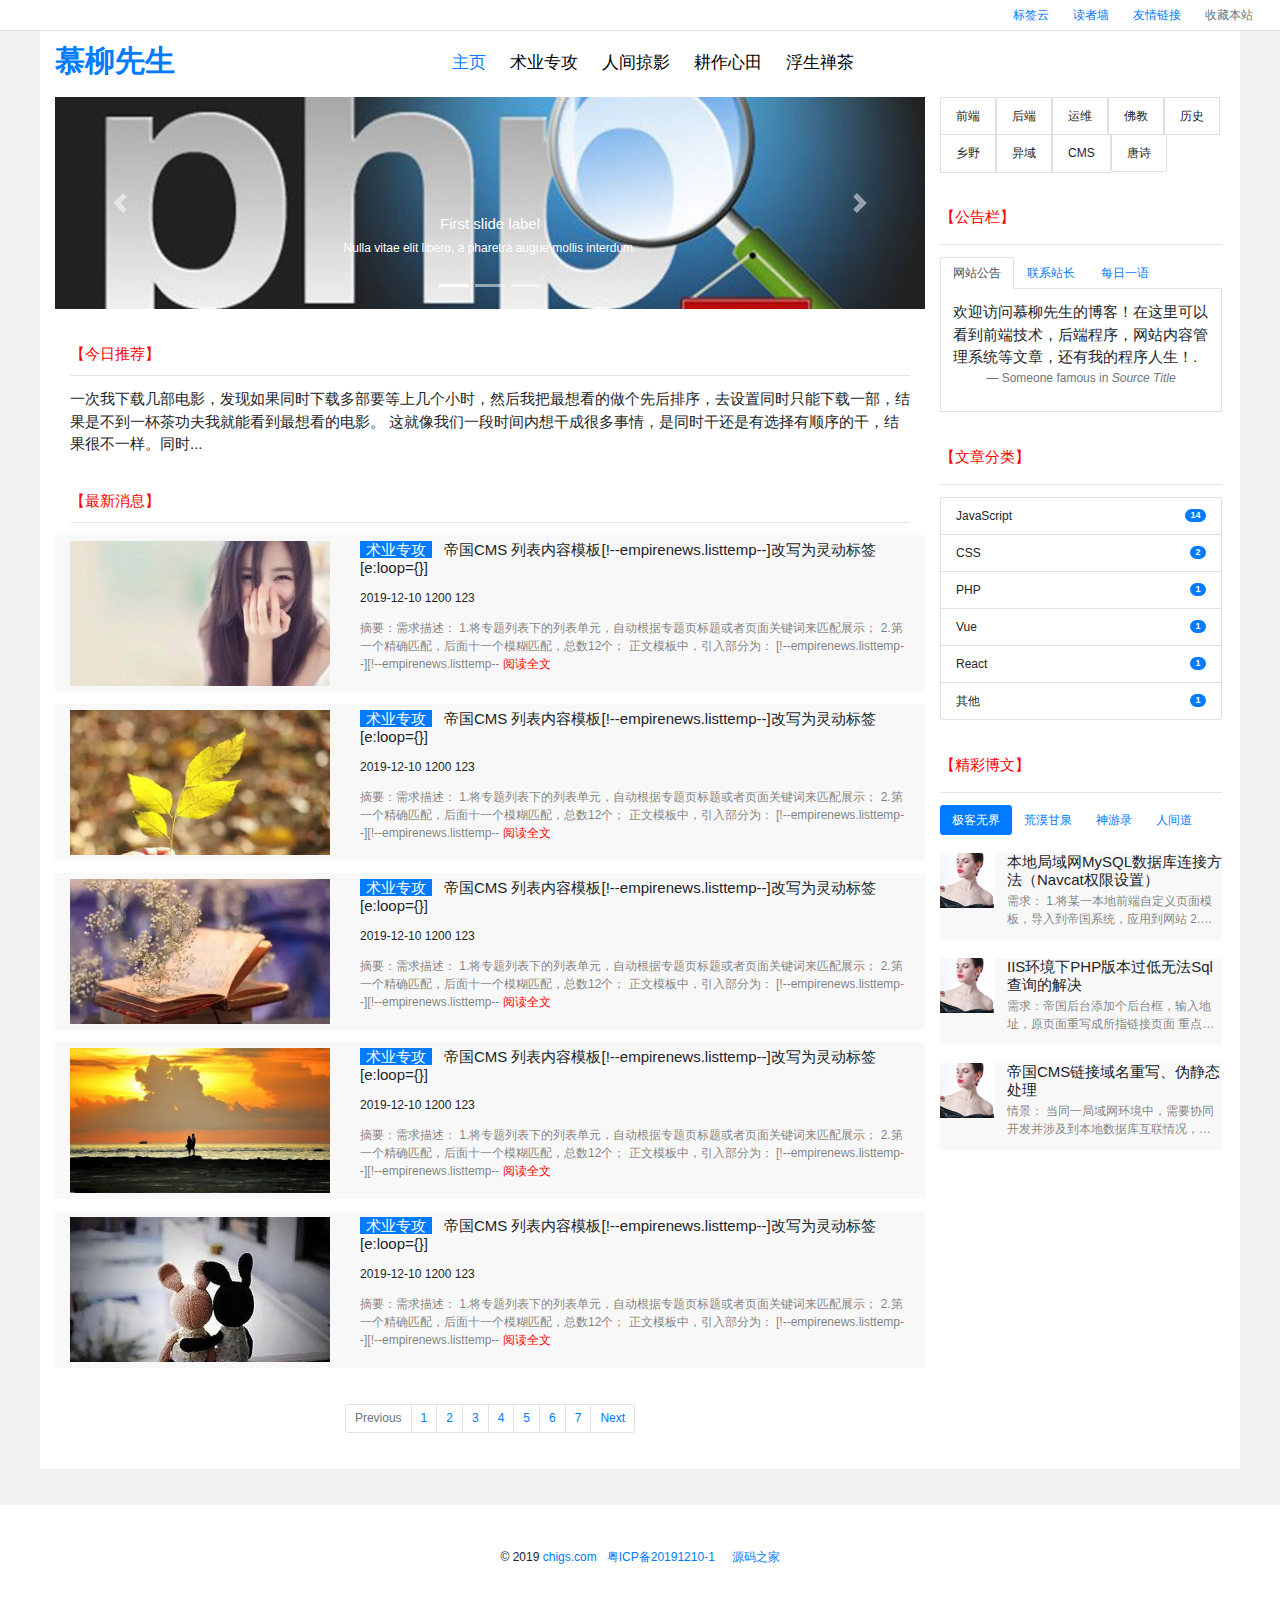
<file: index.html>
<!DOCTYPE html>
<html lang="en">
<head>
    <meta charset="UTF-8">
    <title>博客首页</title>
    <link rel="stylesheet" href="css/bootstrap.css">
    <!--<link rel="stylesheet" href="css/bootstrap-reboot.css">-->
    <link rel="stylesheet" href="css/common.css">
    <link rel="stylesheet" href="css/colors.css">

    <script type="text/javascript" src="js/jquery-slim.min.js"></script>
    <script type="text/javascript" src="js/bootstrap.js"></script>
    <script type="text/javascript" src="js/tab.js"></script>
</head>
<body>
<div class="wrap">
    <ul class="nav col-md-12 justify-content-end border-bottom b-white">
        <li class="nav-item">
            <a class="nav-link active" href="#">标签云</a>
        </li>
        <li class="nav-item">
            <a class="nav-link" href="#">读者墙</a>
        </li>
        <li class="nav-item">
            <a class="nav-link" href="#">友情链接</a>
        </li>
        <li class="nav-item">
            <a class="nav-link disabled" href="#" tabindex="-1" aria-disabled="true">收藏本站</a>
        </li>
    </ul>
    <header class="row max-w">

        <h1 class="blog-logo col-md-4">
            <a href="index.html" title="慕柳先生">慕柳先生</a>
        </h1>

        <ul class="nav blog-menu col-md-8">
            <li class="nav-item">
                <a class="nav-link nav-link-active" href="index.html">主页</a>
            </li>
            <li class="nav-item">
                <a class="nav-link" href="list_article.html">术业专攻</a>
            </li>
            <li class="nav-item">
                <a class="nav-link" href="list_photo.html">人间掠影</a>
            </li>
            <li class="nav-item">
                <a class="nav-link" href="detail.html">耕作心田</a>
            </li>
            <li class="nav-item">
                <a class="nav-link" href="list_idea.html">浮生禅茶</a>
            </li>
        </ul>
    </header>
    <div class="main max-w row">
        <!--<aside class="col-md-3">-->
            <!--<ul class="blog-facelist">-->
                <!--<li><img src="images/face/1.gif" alt=""></li>-->
                <!--<li><img src="images/face/2.gif" alt=""></li>-->
                <!--<li><img src="images/face/3.gif" alt=""></li>-->
                <!--<li><img src="images/face/4.gif" alt=""></li>-->
                <!--<li><img src="images/face/5.gif" alt=""></li>-->
                <!--<li><img src="images/face/6.gif" alt=""></li>-->
                <!--<li><img src="images/face/7.gif" alt=""></li>-->
                <!--<li><img src="images/face/8.gif" alt=""></li>-->
            <!--</ul>-->
        <!--</aside>-->
        <!--中央-->
        <section class="col-md-9">
            <div id="carouselExampleCaptions" class="carousel slide" data-ride="carousel">
                <ol class="carousel-indicators">
                    <li data-target="#carouselExampleCaptions" data-slide-to="0" class="active"></li>
                    <li data-target="#carouselExampleCaptions" data-slide-to="1"></li>
                    <li data-target="#carouselExampleCaptions" data-slide-to="2"></li>
                </ol>
                <div class="carousel-inner">
                    <div class="carousel-item active">
                        <img src="images/banner/banner_03.jpg" class="d-block w-100" alt="...">
                        <div class="carousel-caption d-none d-md-block">
                            <h5>First slide label</h5>
                            <p>Nulla vitae elit libero, a pharetra augue mollis interdum.</p>
                        </div>
                    </div>

                    <div class="carousel-item">
                        <img src="images/banner/banner_01.jpg" class="d-block w-100" alt="...">
                        <div class="carousel-caption d-none d-md-block">
                            <h5>Second slide label</h5>
                            <p>Lorem ipsum dolor sit amet, consectetur adipiscing elit.</p>
                        </div>
                    </div>
                    <div class="carousel-item">
                        <img src="images/banner/banner_02.jpg" class="d-block w-100" alt="...">
                        <div class="carousel-caption d-none d-md-block">
                            <h5>Third slide label</h5>
                            <p>Praesent commodo cursus magna, vel scelerisque nisl consectetur.</p>
                        </div>
                    </div>
                </div>
                <a class="carousel-control-prev" href="#carouselExampleCaptions" role="button" data-slide="prev">
                    <span class="carousel-control-prev-icon" aria-hidden="true"></span>
                    <span class="sr-only">Previous</span>
                </a>
                <a class="carousel-control-next" href="#carouselExampleCaptions" role="button" data-slide="next">
                    <span class="carousel-control-next-icon" aria-hidden="true"></span>
                    <span class="sr-only">Next</span>
                </a>
            </div>

            <!--今日推荐-->
            <div class="col-md-12 blog-hotnews mt-5">
                <h5 class="blog-hotnews-title c-red">【今日推荐】</h5>
                <hr class="blog-block-border"/>
                <p class="lead blog-hotnews-brief">
                    一次我下载几部电影，发现如果同时下载多部要等上几个小时，然后我把最想看的做个先后排序，去设置同时只能下载一部，结果是不到一杯茶功夫我就能看到最想看的电影。 这就像我们一段时间内想干成很多事情，是同时干还是有选择有顺序的干，结果很不一样。同时...
                </p>
            </div>
            <!--最新文章列表-->
            <div class="col-md-12 blog-latestnews mt-5">
                <h5 class="blog-hotnews-title c-red">【最新消息】</h5>
                <hr class="blog-block-border"/>
                <ul class="">
                    <li class="row mt-3 mb-3 b-rgba-grey5 py-2">
                        <div class="col-md-4 blog-latestnews-face">
                            <img class="" src="images/arclist/1d5d39f86b79a5065a936a2291a9448f.jpg" alt="">
                        </div>
                        <div class="col-md-8">
                            <h5 class="blog-latestnews-title"><span class="blog-sort btn-primary c-white mr-3 px-2">术业专攻</span>帝国CMS 列表内容模板[!--empirenews.listtemp--]改写为灵动标签[e:loop={}]</h5>
                            <p class="blog-latestnews-data mt-3">
                                <span class="blog-latestnews-time">2019-12-10</span>
                                <span class="blog-latestnews-visit">1200</span>
                                <span class="blog-latestnews-comment">123</span>
                            </p>
                            <p class="blog-latestnews-brief c-rgba-black5 mt-3">
                                <span>摘要：需求描述： 1.将专题列表下的列表单元，自动根据专题页标题或者页面关键词来匹配展示； 2.第一个精确匹配，后面十一个模糊匹配，总数12个； 正文模板中，引入部分为： [!--empirenews.listtemp--]<!--list.var2-->[!--empirenews.listtemp-- <span class="c-red">阅读全文</span></span>
                            </p>
                        </div>
                    </li>

                    <li class="row mt-3 mb-3 b-rgba-grey5 py-2">
                        <div class="col-md-4 blog-latestnews-face">
                            <img class="" src="images/arclist/1e6a75b57cac56a724bfac723c8fe0e1.jpg" alt="">
                        </div>
                        <div class="col-md-8">
                            <h5 class="blog-latestnews-title"><span class="blog-sort btn-primary c-white mr-3 px-2">术业专攻</span>帝国CMS 列表内容模板[!--empirenews.listtemp--]改写为灵动标签[e:loop={}]</h5>
                            <p class="blog-latestnews-data mt-3">
                                <span class="blog-latestnews-time">2019-12-10</span>
                                <span class="blog-latestnews-visit">1200</span>
                                <span class="blog-latestnews-comment">123</span>
                            </p>
                            <p class="blog-latestnews-brief c-rgba-black5 mt-3">
                                <span>摘要：需求描述： 1.将专题列表下的列表单元，自动根据专题页标题或者页面关键词来匹配展示； 2.第一个精确匹配，后面十一个模糊匹配，总数12个； 正文模板中，引入部分为： [!--empirenews.listtemp--]<!--list.var2-->[!--empirenews.listtemp-- <span class="c-red">阅读全文</span></span>
                            </p>
                        </div>
                    </li>

                    <li class="row mt-3 mb-3 b-rgba-grey5 py-2">
                        <div class="col-md-4 blog-latestnews-face">
                            <img class="" src="images/arclist/db6fea9c2b552a74bc703078cc8f5463.jpg" alt="">
                        </div>
                        <div class="col-md-8">
                            <h5 class="blog-latestnews-title"><span class="blog-sort btn-primary c-white mr-3 px-2">术业专攻</span>帝国CMS 列表内容模板[!--empirenews.listtemp--]改写为灵动标签[e:loop={}]</h5>
                            <p class="blog-latestnews-data mt-3">
                                <span class="blog-latestnews-time">2019-12-10</span>
                                <span class="blog-latestnews-visit">1200</span>
                                <span class="blog-latestnews-comment">123</span>
                            </p>
                            <p class="blog-latestnews-brief c-rgba-black5 mt-3">
                                <span>摘要：需求描述： 1.将专题列表下的列表单元，自动根据专题页标题或者页面关键词来匹配展示； 2.第一个精确匹配，后面十一个模糊匹配，总数12个； 正文模板中，引入部分为： [!--empirenews.listtemp--]<!--list.var2-->[!--empirenews.listtemp-- <span class="c-red">阅读全文</span></span>
                            </p>
                        </div>
                    </li>

                    <li class="row mt-3 mb-3 b-rgba-grey5 py-2">
                        <div class="col-md-4 blog-latestnews-face">
                            <img class="" src="images/arclist/f69f3c3cd2719641eb373425bf9e741f.jpg" alt="">
                        </div>
                        <div class="col-md-8">
                            <h5 class="blog-latestnews-title"><span class="blog-sort btn-primary c-white mr-3 px-2">术业专攻</span>帝国CMS 列表内容模板[!--empirenews.listtemp--]改写为灵动标签[e:loop={}]</h5>
                            <p class="blog-latestnews-data mt-3">
                                <span class="blog-latestnews-time">2019-12-10</span>
                                <span class="blog-latestnews-visit">1200</span>
                                <span class="blog-latestnews-comment">123</span>
                            </p>
                            <p class="blog-latestnews-brief c-rgba-black5 mt-3">
                                <span>摘要：需求描述： 1.将专题列表下的列表单元，自动根据专题页标题或者页面关键词来匹配展示； 2.第一个精确匹配，后面十一个模糊匹配，总数12个； 正文模板中，引入部分为： [!--empirenews.listtemp--]<!--list.var2-->[!--empirenews.listtemp-- <span class="c-red">阅读全文</span></span>
                            </p>
                        </div>
                    </li>


                    <li class="row mt-3 mb-3 b-rgba-grey5 py-2">
                        <div class="col-md-4 blog-latestnews-face">
                            <img src="images/arclist/a083ac5565291ffd2f9a6710f7fb2b8c.jpg" alt="">
                        </div>
                        <div class="col-md-8 ">
                            <h5 class="blog-latestnews-title"><span class="blog-sort btn-primary c-white mr-3 px-2">术业专攻</span>帝国CMS 列表内容模板[!--empirenews.listtemp--]改写为灵动标签[e:loop={}]</h5>
                            <p class="blog-latestnews-data mt-3">
                                <span class="blog-latestnews-time">2019-12-10</span>
                                <span class="blog-latestnews-visit">1200</span>
                                <span class="blog-latestnews-comment">123</span>
                            </p>
                            <p class="blog-latestnews-brief c-rgba-black5 mt-3">
                                <span>摘要：需求描述： 1.将专题列表下的列表单元，自动根据专题页标题或者页面关键词来匹配展示； 2.第一个精确匹配，后面十一个模糊匹配，总数12个； 正文模板中，引入部分为： [!--empirenews.listtemp--]<!--list.var2-->[!--empirenews.listtemp-- <span class="c-red">阅读全文</span></span>
                            </p>
                        </div>
                    </li>
                </ul>
                <nav aria-label="Page navigation example">
                    <ul class="pagination justify-content-center my-5">
                        <li class="page-item disabled">
                            <a class="page-link" href="#" tabindex="-1" aria-disabled="true">Previous</a>
                        </li>
                        <li class="page-item"><a class="page-link" href="#">1</a></li>
                        <li class="page-item"><a class="page-link" href="#">2</a></li>
                        <li class="page-item"><a class="page-link" href="#">3</a></li>
                        <li class="page-item"><a class="page-link" href="#">4</a></li>
                        <li class="page-item"><a class="page-link" href="#">5</a></li>
                        <li class="page-item"><a class="page-link" href="#">6</a></li>
                        <li class="page-item"><a class="page-link" href="#">7</a></li>
                        <li class="page-item">
                            <a class="page-link" href="#">Next</a>
                        </li>
                    </ul>
                </nav>
            </div>
        </section>

        <!--右侧栏-->
        <aside class="col-md-3">
            <div class="row">
                <ul class="d-flex align-content-start flex-wrap">
                    <li class="list-group-item">前端</li>
                    <li class="list-group-item">后端</li>
                    <li class="list-group-item">运维</li>
                    <li class="list-group-item">佛教</li>
                    <li class="list-group-item">历史</li>
                    <li class="list-group-item">乡野</li>
                    <li class="list-group-item">异域</li>
                    <li class="list-group-item">CMS</li>
                    <li class="list-group-item">唐诗</li>
                </ul>
            </div>

            <!--公告模块-->
            <div class="row mt-5 mr-1">
            <h5 class="blog-block-title c-red">【公告栏】</h5>
                <hr class="blog-block-border"/>
                <nav>
                    <div class="nav nav-tabs" id="nav-tab" role="tablist">
                        <a class="nav-item nav-link active" id="nav-home-tab" data-toggle="tab" href="#nav-home" role="tab" aria-controls="nav-home" aria-selected="true">网站公告</a>
                        <a class="nav-item nav-link" id="nav-profile-tab" data-toggle="tab" href="#nav-profile" role="tab" aria-controls="nav-profile" aria-selected="false">联系站长</a>
                        <a class="nav-item nav-link" id="nav-contact-tab" data-toggle="tab" href="#nav-contact" role="tab" aria-controls="nav-contact" aria-selected="false">每日一语</a>
                    </div>
                </nav>
                <div class="tab-content border border-top-0" id="nav-tabContent">
                    <div class="tab-pane fade show active" id="nav-home" role="tabpanel" aria-labelledby="nav-home-tab">
                        <blockquote class="blockquote text-left p-3">
                            <p class="mb-0"> 欢迎访问慕柳先生的博客！在这里可以看到前端技术，后端程序，网站内容管理系统等文章，还有我的程序人生！.</p>
                            <footer class="blockquote-footer">Someone famous in <cite title="Source Title">Source Title</cite></footer>
                        </blockquote>
                    </div>
                    <div class="tab-pane fade" id="nav-profile" role="tabpanel" aria-labelledby="nav-profile-tab">
                        <blockquote class="blockquote text-left p-3">
                            <p class="mb-0">email:chig@foxmail.com</p>
                            <p class="mb-0">QQ:1365716509</p>
                            <footer class="blockquote-footer">Someone famous in <cite title="Source Title">Source Title</cite></footer>
                        </blockquote>
                    </div>
                    <div class="tab-pane fade" id="nav-contact" role="tabpanel" aria-labelledby="nav-contact-tab">

                        <blockquote class="blockquote text-left p-3">
                            <p class="mb-0">Do not let what you cannot do interfere with what you can do.</p>
                            <p class="mb-0">别让你不能做的事妨碍到你能做的事。</p>
                            <footer class="blockquote-footer">Someone famous in <cite title="Source Title">（John Wooden）</cite></footer>
                        </blockquote>
                    </div>
                </div>
            </div>

            <!--文章分类模块-->
            <div class="row mt-5 mr-1">
                <h5 class="blog-block-title c-red">【文章分类】</h5>
                <hr class="blog-block-border"/>
                <ul class="list-group col-md-12 pr-0">
                    <li class="list-group-item d-flex justify-content-between align-items-center">
                        JavaScript
                        <span class="badge badge-primary badge-pill">14</span>
                    </li>
                    <li class="list-group-item d-flex justify-content-between align-items-center">
                        CSS
                        <span class="badge badge-primary badge-pill">2</span>
                    </li>
                    <li class="list-group-item d-flex justify-content-between align-items-center">
                        PHP
                        <span class="badge badge-primary badge-pill">1</span>
                    </li>
                    <li class="list-group-item d-flex justify-content-between align-items-center">
                        Vue
                        <span class="badge badge-primary badge-pill">1</span>
                    </li>
                    <li class="list-group-item d-flex justify-content-between align-items-center">
                        React
                        <span class="badge badge-primary badge-pill">1</span>
                    </li>
                    <li class="list-group-item d-flex justify-content-between align-items-center">
                        其他
                        <span class="badge badge-primary badge-pill">1</span>
                    </li>
                </ul>
            </div>


            <!--精彩博文模块-->
            <div class="row mt-5 mr-1">
                <h5 class="blog-block-title c-red">【精彩博文】</h5>
                <hr class="blog-block-border"/>
                <nav>
                    <div class="nav nav-pills" id="nav-tab-article" role="tablist">
                        <a class="nav-item nav-link active" id="nav-tech-tab" data-toggle="tab" href="#nav-tech" role="tab" aria-controls="nav-tech" aria-selected="true">极客无界</a>
                        <a class="nav-item nav-link" id="nav-idea-tab" data-toggle="tab" href="#nav-idea" role="tab" aria-controls="nav-idea" aria-selected="false">荒漠甘泉</a>
                        <a class="nav-item nav-link" id="nav-read-tab" data-toggle="tab" href="#nav-read" role="tab" aria-controls="nav-read" aria-selected="false">神游录</a>
                        <a class="nav-item nav-link" id="nav-read-tab" data-toggle="tab" href="#nav-read" role="tab" aria-controls="nav-read" aria-selected="false">人间道</a>
                    </div>
                </nav>
                <div class="tab-content" id="nav-tabContent-article">
                    <div class="tab-pane fade show active" id="nav-tech" role="tabpanel" aria-labelledby="nav-tech-tab">
                        <ul class="list-unstyled">
                            <li class="media my-4 b-rgba-grey5">
                                <a href="###"  class="mr-3 media-face" ><img src="images/square/18b415f2-01c1-4b76-989e-0dd8f1f037cd.jpg" alt="..."></a>
                                <div class="media-body">
                                    <h5 class="mt-0 mb-1">本地局域网MySQL数据库连接方法（Navcat权限设置）</h5>
                                    <p class="c-rgba-black5">
                                        需求： 1.将某一本地前端自定义页面模板，导入到帝国系统，应用到网站 2.将导入的页面在站点中打开为目录式链接 www.abc.com/softlink/ 环境： 1.windows服务器 2.帝国CMS后台 要点步骤： 1.登陆远程服务器，在服务器根目录建立空文件夹 softlink 2.将本地样
                                    </p>
                                </div>
                            </li>
                            <li class="media my-4 b-rgba-grey5">
                                <a href="###"  class="mr-3 media-face" ><img src="images/square/18b415f2-01c1-4b76-989e-0dd8f1f037cd.jpg" alt="..."></a>
                                <div class="media-body">
                                    <h5 class="mt-0 mb-1">IIS环境下PHP版本过低无法Sql查询的解决</h5>
                                    <p class="c-rgba-black5">
                                        需求：帝国后台添加个后台框，输入地址，原页面重写成所指链接页面 重点：当输入框输入地址，提交到后台后，打开原链接，该页面会读取php文件GetUrlPage.php 根据排错，发现 $sql 无法输出相应的值，换做低版本写法： 经测试OK！！！ 结论：PHP版本低于程序语句标准，Sql语句不起作用!
                                    </p>
                                </div>
                            </li>
                            <li class="media my-4 b-rgba-grey5">
                                <a href="###"  class="mr-3 media-face" ><img src="images/square/18b415f2-01c1-4b76-989e-0dd8f1f037cd.jpg" alt="..."></a>
                                <div class="media-body">
                                    <h5 class="mt-0 mb-1">帝国CMS链接域名重写、伪静态处理</h5>
                                    <p class="c-rgba-black5">
                                        情景： 当同一局域网环境中，需要协同开发并涉及到本地数据库互联情况，有关权限需要开放！ 设置流程： 1.受访端连接 打开Navcat>>>>点击本地数据库>>>>点击用户>>>>新建用户 设置用户名、主机及密码，（注意，主机填%表示不限主机，局域网环境输入用户名及密码均可登陆，如需设置特定局域网ip
                                    </p>
                                </div>
                            </li>
                        </ul>
                    </div>
                    <div class="tab-pane fade" id="nav-idea" role="tabpanel" aria-labelledby="nav-idea-tab">
                        <ul class="list-unstyled">
                            <li class="media my-4 b-rgba-grey5">
                                <a href="###"  class="mr-3 media-face" ><img src="images/square/18b415f2-01c1-4b76-989e-0dd8f1f037cd.jpg" alt="..."></a>
                                <div class="media-body">
                                    <h5 class="mt-0 mb-1">本地局域网MySQL数据库连接方法（Navcat权限设置）</h5>
                                    <p class="c-rgba-black5">
                                        需求： 1.将某一本地前端自定义页面模板，导入到帝国系统，应用到网站 2.将导入的页面在站点中打开为目录式链接 www.abc.com/softlink/ 环境： 1.windows服务器 2.帝国CMS后台 要点步骤： 1.登陆远程服务器，在服务器根目录建立空文件夹 softlink 2.将本地样
                                    </p>
                                </div>
                            </li>
                            <li class="media my-4 b-rgba-grey5">
                                <a href="###"  class="mr-3 media-face" ><img src="images/square/18b415f2-01c1-4b76-989e-0dd8f1f037cd.jpg" alt="..."></a>
                                <div class="media-body">
                                    <h5 class="mt-0 mb-1">IIS环境下PHP版本过低无法Sql查询的解决</h5>
                                    <p class="c-rgba-black5">
                                        需求：帝国后台添加个后台框，输入地址，原页面重写成所指链接页面 重点：当输入框输入地址，提交到后台后，打开原链接，该页面会读取php文件GetUrlPage.php 根据排错，发现 $sql 无法输出相应的值，换做低版本写法： 经测试OK！！！ 结论：PHP版本低于程序语句标准，Sql语句不起作用!
                                    </p>
                                </div>
                            </li>
                            <li class="media my-4 b-rgba-grey5">
                                <a href="###"  class="mr-3 media-face" ><img src="images/square/18b415f2-01c1-4b76-989e-0dd8f1f037cd.jpg" alt="..."></a>
                                <div class="media-body">
                                    <h5 class="mt-0 mb-1">帝国CMS链接域名重写、伪静态处理</h5>
                                    <p class="c-rgba-black5">
                                        情景： 当同一局域网环境中，需要协同开发并涉及到本地数据库互联情况，有关权限需要开放！ 设置流程： 1.受访端连接 打开Navcat>>>>点击本地数据库>>>>点击用户>>>>新建用户 设置用户名、主机及密码，（注意，主机填%表示不限主机，局域网环境输入用户名及密码均可登陆，如需设置特定局域网ip
                                    </p>
                                </div>
                            </li>
                        </ul>
                    </div>
                    <div class="tab-pane fade" id="nav-read" role="tabpanel" aria-labelledby="nav-read-tab">
                        <ul class="list-unstyled">
                            <li class="media my-4 b-rgba-grey5">
                                <a href="###"  class="mr-3 media-face" ><img src="images/square/18b415f2-01c1-4b76-989e-0dd8f1f037cd.jpg" alt="..."></a>
                                <div class="media-body">
                                    <h5 class="mt-0 mb-1">本地局域网MySQL数据库连接方法（Navcat权限设置）</h5>
                                    <p class="c-rgba-black5">
                                        需求： 1.将某一本地前端自定义页面模板，导入到帝国系统，应用到网站 2.将导入的页面在站点中打开为目录式链接 www.abc.com/softlink/ 环境： 1.windows服务器 2.帝国CMS后台 要点步骤： 1.登陆远程服务器，在服务器根目录建立空文件夹 softlink 2.将本地样
                                    </p>
                                </div>
                            </li>
                            <li class="media my-4 b-rgba-grey5">
                                <a href="###"  class="mr-3 media-face" ><img src="images/square/18b415f2-01c1-4b76-989e-0dd8f1f037cd.jpg" alt="..."></a>
                                <div class="media-body">
                                    <h5 class="mt-0 mb-1">IIS环境下PHP版本过低无法Sql查询的解决</h5>
                                    <p class="c-rgba-black5">
                                        需求：帝国后台添加个后台框，输入地址，原页面重写成所指链接页面 重点：当输入框输入地址，提交到后台后，打开原链接，该页面会读取php文件GetUrlPage.php 根据排错，发现 $sql 无法输出相应的值，换做低版本写法： 经测试OK！！！ 结论：PHP版本低于程序语句标准，Sql语句不起作用!
                                    </p>
                                </div>
                            </li>
                            <li class="media my-4 b-rgba-grey5">
                                <a href="###"  class="mr-3 media-face" ><img src="images/square/18b415f2-01c1-4b76-989e-0dd8f1f037cd.jpg" alt="..."></a>
                                <div class="media-body">
                                    <h5 class="mt-0 mb-1">帝国CMS链接域名重写、伪静态处理</h5>
                                    <p class="c-rgba-black5">
                                        情景： 当同一局域网环境中，需要协同开发并涉及到本地数据库互联情况，有关权限需要开放！ 设置流程： 1.受访端连接 打开Navcat>>>>点击本地数据库>>>>点击用户>>>>新建用户 设置用户名、主机及密码，（注意，主机填%表示不限主机，局域网环境输入用户名及密码均可登陆，如需设置特定局域网ip
                                    </p>
                                </div>
                            </li>
                        </ul>
                    </div>
                </div>
            </div>
        </aside>
    </div>
    <footer class="mt-5 b-white">
        <div class="container">
            <p>© 2019 <a href="" draggable="false">chigs.com</a> &nbsp; <a href="#" target="_blank" rel="nofollow" draggable="false">粤ICP备20191210-1</a> &nbsp; &nbsp; <a href="http://www.mycodes.net/" target="_blank" draggable="false">源码之家</a></p>
        </div>
    </footer>
</div>
</body>
<script type="text/javascript">
    // $('#nav-tab-article a').on('click', function (e) {
    //     e.preventDefault()
    //     $(this).tab('show')
    // })
</script>
</html>
</file>
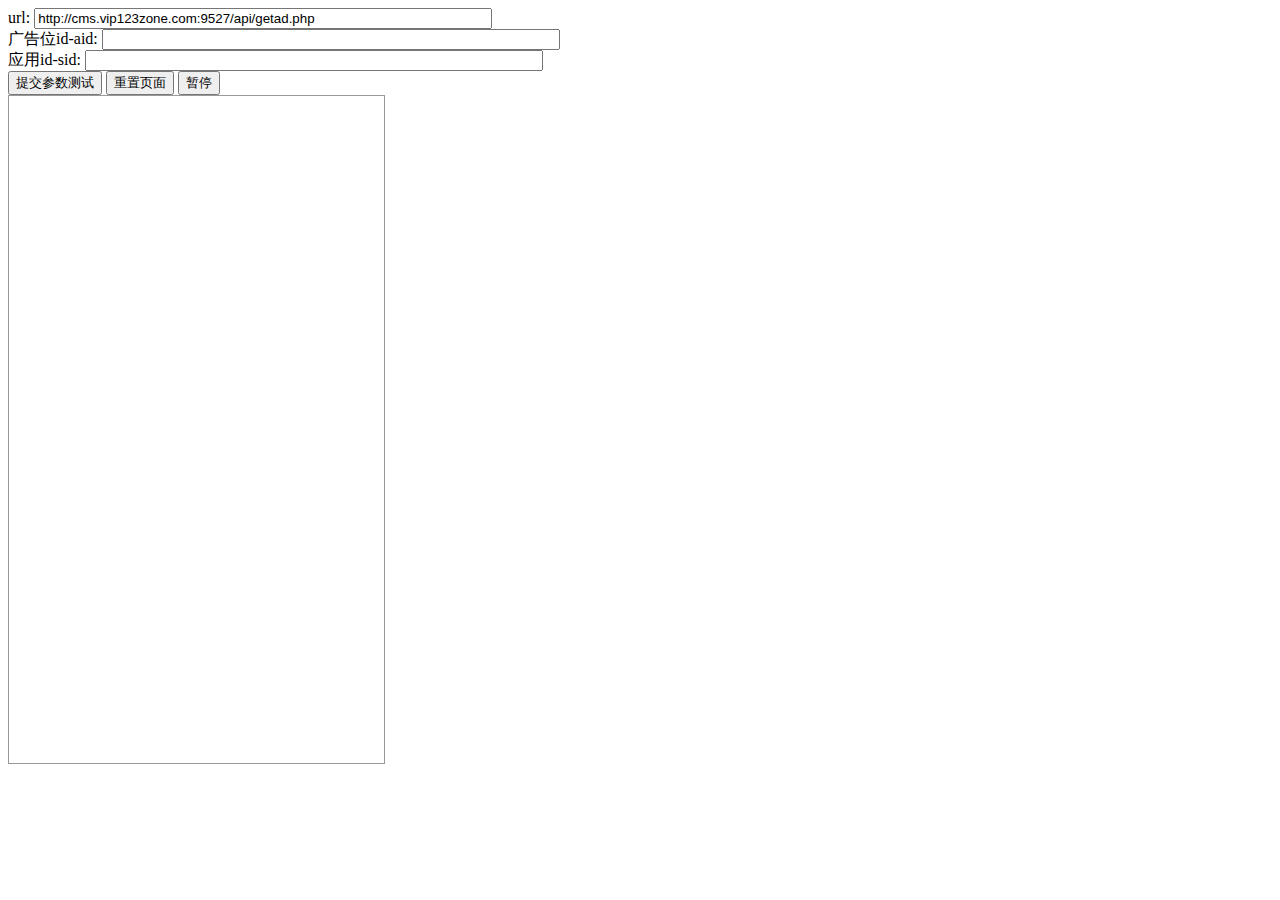
<file: ad.html>
<!DOCTYPE html>
<html>
<head>
    <meta charset="UTF-8">
    <meta http-equiv="X-UA-Compatible" content="IE=edge,chrome=1">
    <title>广告数据反馈测试</title>
    <style>
        .data_box input{
            width: 450px;
        }
        #ad_block{
            width: 375px;
            height: 667px;
            border: 1px solid #999999;
            overflow: scroll;
        }
        #ad_block div,
        #ad_block div img{
            width: 100%;
        }
    </style>
</head>
<body>
<div class="data_box">
    url: <input type="text" id="url" value="http://cms.vip123zone.com:9527/api/getad.php" /><br/>
    广告位id-aid: <input type="number" id="aid"><br/>
    应用id-sid: <input type="number" id="sid"><br/>
</div>
<button id="submit">提交参数测试</button>
<button id="clearPage">重置页面</button>
<button id="stopAutoAsk" >暂停</button>
<!--<button id="startAutoAsk" >开始</button>-->
<div id="div1"></div>

<div id="ad_block">
    <div class="ad1">

    </div>
</div>
</body>
<script src="https://cdn.staticfile.org/jquery/1.10.2/jquery.min.js"></script>
<script>
    window.onload = function(){
        autoAskData;
        // 定参提交请求
        $("#submit").click(function() {
            stopAskData();
            getData();
        });
        // 重置页面
        $('#clearPage').click(function () {
            $('#ad_block').empty();
            $('#aid').val('');
            $('#sid').val('');
            console.clear();
        });
        // 点击暂停
        $("#stopAutoAsk").click(function() {
            console.log('暂停')
            stopAskData()
        });
    };

    // 5s定时轮询
    var autoAskData = setInterval(getData,5000);
    function stopAskData(){
        clearInterval(autoAskData);
    }

    // 获取广告
    function getData() {
        $('#ad_block').empty();
        var data_url= $('#url').val();
        var data_aid = $('#aid').val();
        var data_sid = $('#sid').val();

        $.ajax({
            url: data_url+"?aid=" + data_aid + "&sid=" + data_sid,
            type: "post",
            dataType: "json",
            success: function (result) {
                $("#div1").html(result);
                console.table(result);
                if (result.status==1) {
                    // 添加到页面广告
                    $('#ad_block').append("<div class='ad_"+data_aid+"_"+data_sid+"'>"+
                        "<a href='###"+result.ad.link+"' onclick='postData(this)'"+
                        " data-cid='"+result.ad.cid+"' data-aid='"+data_aid+"'>"+
                        "<img src='"+result.ad.pic+"'/>" +
                        "<p>"+result.ad.title+"</p></a></div>")
                }else if (result.status==0){
                    // 抛出数据异常
                    $('#ad_block').append("<div>" +
                        "<p>"+result.msg+"</p>" +
                        "<span>aid="+data_aid+"</span><br/>"+
                        "<span>sid="+data_sid+"</span></div>");
                }

            },
            error: function (XMLHttpRequest, textStatus, errorThrown) {
                $('#ad_block').append("<div>"+textStatus+"</div>");
                console.log(XMLHttpRequest.status);
                console.log(XMLHttpRequest.readyState);
                console.log(textStatus);
            }

        });
    }

    // 传送点击参数
    function postData(obj) {
        var post_url= 'http://cms.vip123zone.com:9527/api/clickad.php';
        var post_aid = $(obj).attr("data-aid");
        var post_cid = $(obj).attr("data-cid");

        $.ajax({
            url: post_url+"?aid=" + post_aid + "&cid=" + post_cid,
            type: "post",
            success: function (result) {
                console.log('aid---'+post_aid);
                console.log('cid---'+post_cid);
                console.log('点击已记录！！'+result)
            },
            error: function (XMLHttpRequest, textStatus, errorThrown) {
                $('#ad_block').append("<div>"+textStatus+"</div>");
                console.log(XMLHttpRequest.status);
                console.log(XMLHttpRequest.readyState);
                console.log(textStatus);
            }

        });
    }
</script>
</html>
</file>
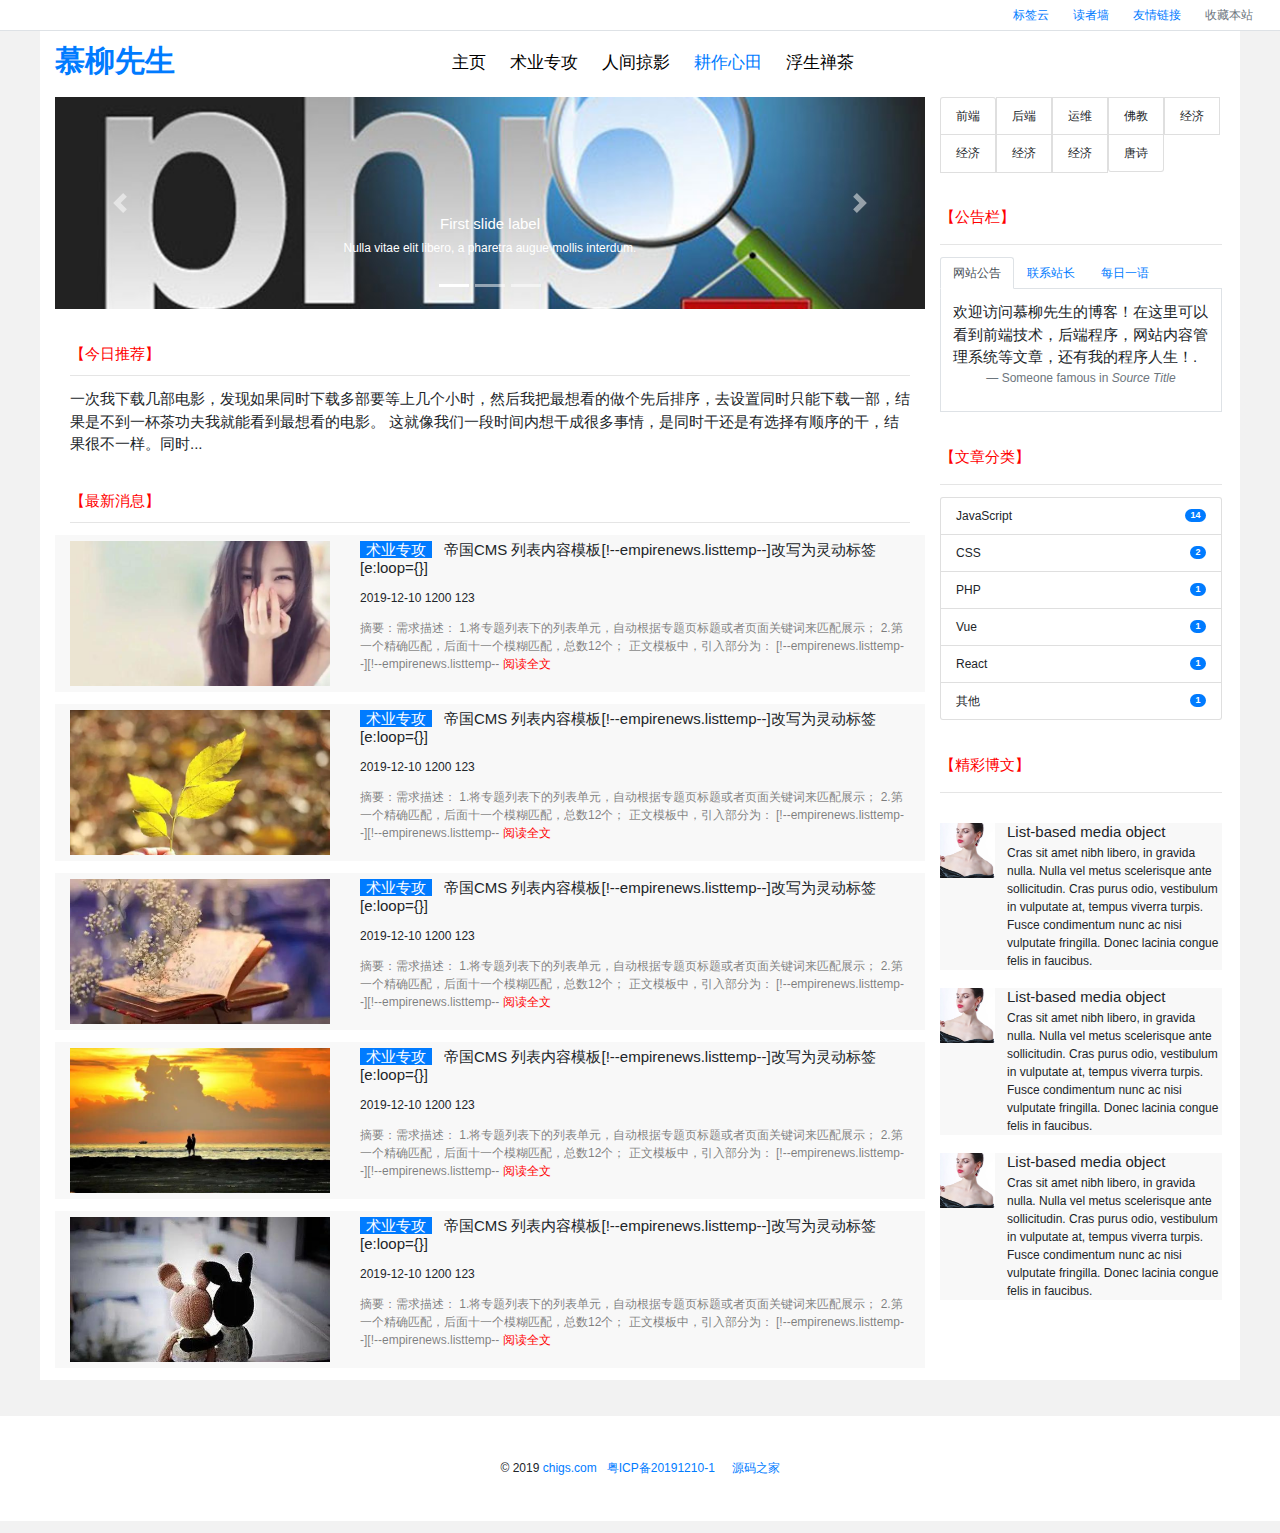
<file: detail.html>
<!DOCTYPE html>
<html lang="en">
<head>
    <meta charset="UTF-8">
    <title>博客-内容</title>
    <link rel="stylesheet" href="css/bootstrap.css">
    <!--<link rel="stylesheet" href="css/bootstrap-reboot.css">-->
    <link rel="stylesheet" href="css/common.css">
    <link rel="stylesheet" href="css/colors.css">
    <script type="text/javascript" src="js/jquery-slim.min.js"></script>
    <!--<script src="https://code.jquery.com/jquery-3.4.1.slim.min.js" integrity="sha384-J6qa4849blE2+poT4WnyKhv5vZF5SrPo0iEjwBvKU7imGFAV0wwj1yYfoRSJoZ+n" crossorigin="anonymous"></script>-->
    <script type="text/javascript" src="js/bootstrap.js"></script>
    <script type="text/javascript" src="js/tab.js"></script>
</head>
<body>
<div class="wrap">
    <ul class="nav col-md-12 justify-content-end border-bottom b-white">
        <li class="nav-item">
            <a class="nav-link active" href="#">标签云</a>
        </li>
        <li class="nav-item">
            <a class="nav-link" href="#">读者墙</a>
        </li>
        <li class="nav-item">
            <a class="nav-link" href="#">友情链接</a>
        </li>
        <li class="nav-item">
            <a class="nav-link disabled" href="#" tabindex="-1" aria-disabled="true">收藏本站</a>
        </li>
    </ul>
    <header class="row max-w">

        <h1 class="blog-logo col-md-4">
            <a href="index.html" title="慕柳先生">慕柳先生</a>
        </h1>

        <ul class="nav blog-menu col-md-8">
            <li class="nav-item">
                <a class="nav-link" href="index.html">主页</a>
            </li>
            <li class="nav-item">
                <a class="nav-link" href="list_article.html">术业专攻</a>
            </li>
            <li class="nav-item">
                <a class="nav-link" href="list_photo.html">人间掠影</a>
            </li>
            <li class="nav-item">
                <a class="nav-link  nav-link-active" href="detail.html">耕作心田</a>
            </li>
            <li class="nav-item">
                <a class="nav-link" href="list_idea.html">浮生禅茶</a>
            </li>
        </ul>
    </header>
    <div class="main max-w row">
        <!--<aside class="col-md-3">-->
            <!--<ul class="blog-facelist">-->
                <!--<li><img src="images/face/1.gif" alt=""></li>-->
                <!--<li><img src="images/face/2.gif" alt=""></li>-->
                <!--<li><img src="images/face/3.gif" alt=""></li>-->
                <!--<li><img src="images/face/4.gif" alt=""></li>-->
                <!--<li><img src="images/face/5.gif" alt=""></li>-->
                <!--<li><img src="images/face/6.gif" alt=""></li>-->
                <!--<li><img src="images/face/7.gif" alt=""></li>-->
                <!--<li><img src="images/face/8.gif" alt=""></li>-->
            <!--</ul>-->
        <!--</aside>-->
        <!--中央-->
        <section class="col-md-9">
            <div id="carouselExampleCaptions" class="carousel slide" data-ride="carousel">
                <ol class="carousel-indicators">
                    <li data-target="#carouselExampleCaptions" data-slide-to="0" class="active"></li>
                    <li data-target="#carouselExampleCaptions" data-slide-to="1"></li>
                    <li data-target="#carouselExampleCaptions" data-slide-to="2"></li>
                </ol>
                <div class="carousel-inner">
                    <div class="carousel-item active">
                        <img src="images/banner/banner_03.jpg" class="d-block w-100" alt="...">
                        <div class="carousel-caption d-none d-md-block">
                            <h5>First slide label</h5>
                            <p>Nulla vitae elit libero, a pharetra augue mollis interdum.</p>
                        </div>
                    </div>
                    <div class="carousel-item">
                        <img src="images/banner/banner_01.jpg" class="d-block w-100" alt="...">
                        <div class="carousel-caption d-none d-md-block">
                            <h5>Second slide label</h5>
                            <p>Lorem ipsum dolor sit amet, consectetur adipiscing elit.</p>
                        </div>
                    </div>
                    <div class="carousel-item">
                        <img src="images/banner/banner_02.jpg" class="d-block w-100" alt="...">
                        <div class="carousel-caption d-none d-md-block">
                            <h5>Third slide label</h5>
                            <p>Praesent commodo cursus magna, vel scelerisque nisl consectetur.</p>
                        </div>
                    </div>
                </div>
                <a class="carousel-control-prev" href="#carouselExampleCaptions" role="button" data-slide="prev">
                    <span class="carousel-control-prev-icon" aria-hidden="true"></span>
                    <span class="sr-only">Previous</span>
                </a>
                <a class="carousel-control-next" href="#carouselExampleCaptions" role="button" data-slide="next">
                    <span class="carousel-control-next-icon" aria-hidden="true"></span>
                    <span class="sr-only">Next</span>
                </a>
            </div>

            <!--今日推荐-->
            <div class="col-md-12 blog-hotnews mt-5">
                <h5 class="blog-hotnews-title c-red">【今日推荐】</h5>
                <hr class="blog-block-border"/>
                <p class="lead blog-hotnews-brief">
                    一次我下载几部电影，发现如果同时下载多部要等上几个小时，然后我把最想看的做个先后排序，去设置同时只能下载一部，结果是不到一杯茶功夫我就能看到最想看的电影。 这就像我们一段时间内想干成很多事情，是同时干还是有选择有顺序的干，结果很不一样。同时...
                </p>
            </div>
            <!--最新文章列表-->
            <div class="col-md-12 blog-latestnews mt-5">
                <h5 class="blog-hotnews-title c-red">【最新消息】</h5>
                <hr class="blog-block-border"/>
                <ul class="">
                    <li class="row mt-3 mb-3 b-rgba-grey5 py-2">
                        <div class="col-md-4 blog-latestnews-face">
                            <img class="" src="images/arclist/1d5d39f86b79a5065a936a2291a9448f.jpg" alt="">
                        </div>
                        <div class="col-md-8">
                            <h5 class="blog-latestnews-title"><span class="blog-sort btn-primary c-white mr-3 px-2">术业专攻</span>帝国CMS 列表内容模板[!--empirenews.listtemp--]改写为灵动标签[e:loop={}]</h5>
                            <p class="blog-latestnews-data mt-3">
                                <span class="blog-latestnews-time">2019-12-10</span>
                                <span class="blog-latestnews-visit">1200</span>
                                <span class="blog-latestnews-comment">123</span>
                            </p>
                            <p class="blog-latestnews-brief c-rgba-black5 mt-3">
                                <span>摘要：需求描述： 1.将专题列表下的列表单元，自动根据专题页标题或者页面关键词来匹配展示； 2.第一个精确匹配，后面十一个模糊匹配，总数12个； 正文模板中，引入部分为： [!--empirenews.listtemp--]<!--list.var2-->[!--empirenews.listtemp-- <span class="c-red">阅读全文</span></span>
                            </p>
                        </div>
                    </li>

                    <li class="row mt-3 mb-3 b-rgba-grey5 py-2">
                        <div class="col-md-4 blog-latestnews-face">
                            <img class="" src="images/arclist/1e6a75b57cac56a724bfac723c8fe0e1.jpg" alt="">
                        </div>
                        <div class="col-md-8">
                            <h5 class="blog-latestnews-title"><span class="blog-sort btn-primary c-white mr-3 px-2">术业专攻</span>帝国CMS 列表内容模板[!--empirenews.listtemp--]改写为灵动标签[e:loop={}]</h5>
                            <p class="blog-latestnews-data mt-3">
                                <span class="blog-latestnews-time">2019-12-10</span>
                                <span class="blog-latestnews-visit">1200</span>
                                <span class="blog-latestnews-comment">123</span>
                            </p>
                            <p class="blog-latestnews-brief c-rgba-black5 mt-3">
                                <span>摘要：需求描述： 1.将专题列表下的列表单元，自动根据专题页标题或者页面关键词来匹配展示； 2.第一个精确匹配，后面十一个模糊匹配，总数12个； 正文模板中，引入部分为： [!--empirenews.listtemp--]<!--list.var2-->[!--empirenews.listtemp-- <span class="c-red">阅读全文</span></span>
                            </p>
                        </div>
                    </li>

                    <li class="row mt-3 mb-3 b-rgba-grey5 py-2">
                        <div class="col-md-4 blog-latestnews-face">
                            <img class="" src="images/arclist/db6fea9c2b552a74bc703078cc8f5463.jpg" alt="">
                        </div>
                        <div class="col-md-8">
                            <h5 class="blog-latestnews-title"><span class="blog-sort btn-primary c-white mr-3 px-2">术业专攻</span>帝国CMS 列表内容模板[!--empirenews.listtemp--]改写为灵动标签[e:loop={}]</h5>
                            <p class="blog-latestnews-data mt-3">
                                <span class="blog-latestnews-time">2019-12-10</span>
                                <span class="blog-latestnews-visit">1200</span>
                                <span class="blog-latestnews-comment">123</span>
                            </p>
                            <p class="blog-latestnews-brief c-rgba-black5 mt-3">
                                <span>摘要：需求描述： 1.将专题列表下的列表单元，自动根据专题页标题或者页面关键词来匹配展示； 2.第一个精确匹配，后面十一个模糊匹配，总数12个； 正文模板中，引入部分为： [!--empirenews.listtemp--]<!--list.var2-->[!--empirenews.listtemp-- <span class="c-red">阅读全文</span></span>
                            </p>
                        </div>
                    </li>

                    <li class="row mt-3 mb-3 b-rgba-grey5 py-2">
                        <div class="col-md-4 blog-latestnews-face">
                            <img class="" src="images/arclist/f69f3c3cd2719641eb373425bf9e741f.jpg" alt="">
                        </div>
                        <div class="col-md-8">
                            <h5 class="blog-latestnews-title"><span class="blog-sort btn-primary c-white mr-3 px-2">术业专攻</span>帝国CMS 列表内容模板[!--empirenews.listtemp--]改写为灵动标签[e:loop={}]</h5>
                            <p class="blog-latestnews-data mt-3">
                                <span class="blog-latestnews-time">2019-12-10</span>
                                <span class="blog-latestnews-visit">1200</span>
                                <span class="blog-latestnews-comment">123</span>
                            </p>
                            <p class="blog-latestnews-brief c-rgba-black5 mt-3">
                                <span>摘要：需求描述： 1.将专题列表下的列表单元，自动根据专题页标题或者页面关键词来匹配展示； 2.第一个精确匹配，后面十一个模糊匹配，总数12个； 正文模板中，引入部分为： [!--empirenews.listtemp--]<!--list.var2-->[!--empirenews.listtemp-- <span class="c-red">阅读全文</span></span>
                            </p>
                        </div>
                    </li>


                    <li class="row mt-3 mb-3 b-rgba-grey5 py-2">
                        <div class="col-md-4 blog-latestnews-face">
                            <img src="images/arclist/a083ac5565291ffd2f9a6710f7fb2b8c.jpg" alt="">
                        </div>
                        <div class="col-md-8">
                            <h5 class="blog-latestnews-title"><span class="blog-sort btn-primary c-white mr-3 px-2">术业专攻</span>帝国CMS 列表内容模板[!--empirenews.listtemp--]改写为灵动标签[e:loop={}]</h5>
                            <p class="blog-latestnews-data mt-3">
                                <span class="blog-latestnews-time">2019-12-10</span>
                                <span class="blog-latestnews-visit">1200</span>
                                <span class="blog-latestnews-comment">123</span>
                            </p>
                            <p class="blog-latestnews-brief c-rgba-black5 mt-3">
                                <span>摘要：需求描述： 1.将专题列表下的列表单元，自动根据专题页标题或者页面关键词来匹配展示； 2.第一个精确匹配，后面十一个模糊匹配，总数12个； 正文模板中，引入部分为： [!--empirenews.listtemp--]<!--list.var2-->[!--empirenews.listtemp-- <span class="c-red">阅读全文</span></span>
                            </p>
                        </div>
                    </li>



                </ul>
            </div>
        </section>

        <!--右侧栏-->
        <aside class="col-md-3">
            <div class="row">
                <ul class="d-flex align-content-start flex-wrap">
                    <li class="list-group-item">前端</li>
                    <li class="list-group-item">后端</li>
                    <li class="list-group-item">运维</li>
                    <li class="list-group-item">佛教</li>
                    <li class="list-group-item">经济</li>
                    <li class="list-group-item">经济</li>
                    <li class="list-group-item">经济</li>
                    <li class="list-group-item">经济</li>
                    <li class="list-group-item">唐诗</li>
                </ul>
            </div>

            <!--公告模块-->
            <div class="row mt-5 mr-1">
            <h5 class="blog-block-title c-red">【公告栏】</h5>
                <hr class="blog-block-border"/>
                <nav>
                    <div class="nav nav-tabs" id="nav-tab" role="tablist">
                        <a class="nav-item nav-link active" id="nav-home-tab" data-toggle="tab" href="#nav-home" role="tab" aria-controls="nav-home" aria-selected="true">网站公告</a>
                        <a class="nav-item nav-link" id="nav-profile-tab" data-toggle="tab" href="#nav-profile" role="tab" aria-controls="nav-profile" aria-selected="false">联系站长</a>
                        <a class="nav-item nav-link" id="nav-contact-tab" data-toggle="tab" href="#nav-contact" role="tab" aria-controls="nav-contact" aria-selected="false">每日一语</a>
                    </div>
                </nav>
                <div class="tab-content border border-top-0" id="nav-tabContent">
                    <div class="tab-pane fade show active" id="nav-home" role="tabpanel" aria-labelledby="nav-home-tab">
                        <blockquote class="blockquote text-left p-3">
                            <p class="mb-0"> 欢迎访问慕柳先生的博客！在这里可以看到前端技术，后端程序，网站内容管理系统等文章，还有我的程序人生！.</p>
                            <footer class="blockquote-footer">Someone famous in <cite title="Source Title">Source Title</cite></footer>
                        </blockquote>
                    </div>
                    <div class="tab-pane fade" id="nav-profile" role="tabpanel" aria-labelledby="nav-profile-tab">
                        <blockquote class="blockquote text-left p-3">
                            <p class="mb-0">email:chig@foxmail.com</p>
                            <p class="mb-0">QQ:1365716509</p>
                            <footer class="blockquote-footer">Someone famous in <cite title="Source Title">Source Title</cite></footer>
                        </blockquote>
                    </div>
                    <div class="tab-pane fade" id="nav-contact" role="tabpanel" aria-labelledby="nav-contact-tab">

                        <blockquote class="blockquote text-left p-3">
                            <p class="mb-0">Do not let what you cannot do interfere with what you can do.</p>
                            <p class="mb-0">别让你不能做的事妨碍到你能做的事。</p>
                            <footer class="blockquote-footer">Someone famous in <cite title="Source Title">（John Wooden）</cite></footer>
                        </blockquote>
                    </div>
                </div>
            </div>

            <!--文章分类模块-->
            <div class="row mt-5 mr-1">
                <h5 class="blog-block-title c-red">【文章分类】</h5>
                <hr class="blog-block-border"/>
                <ul class="list-group col-md-12 pr-0">
                    <li class="list-group-item d-flex justify-content-between align-items-center">
                        JavaScript
                        <span class="badge badge-primary badge-pill">14</span>
                    </li>
                    <li class="list-group-item d-flex justify-content-between align-items-center">
                        CSS
                        <span class="badge badge-primary badge-pill">2</span>
                    </li>
                    <li class="list-group-item d-flex justify-content-between align-items-center">
                        PHP
                        <span class="badge badge-primary badge-pill">1</span>
                    </li>
                    <li class="list-group-item d-flex justify-content-between align-items-center">
                        Vue
                        <span class="badge badge-primary badge-pill">1</span>
                    </li>
                    <li class="list-group-item d-flex justify-content-between align-items-center">
                        React
                        <span class="badge badge-primary badge-pill">1</span>
                    </li>
                    <li class="list-group-item d-flex justify-content-between align-items-center">
                        其他
                        <span class="badge badge-primary badge-pill">1</span>
                    </li>
                </ul>
            </div>


            <!--精彩博文模块-->
            <div class="row mt-5 mr-1">
                <h5 class="blog-block-title c-red">【精彩博文】</h5>
                <hr class="blog-block-border"/>
                <ul class="list-unstyled">
                    <li class="media my-4 b-rgba-grey5">
                        <a href="###"  class="mr-3 media-face" ><img src="images/square/18b415f2-01c1-4b76-989e-0dd8f1f037cd.jpg" alt="..."></a>
                        <div class="media-body">
                            <h5 class="mt-0 mb-1">List-based media object</h5>
                            Cras sit amet nibh libero, in gravida nulla. Nulla vel metus scelerisque ante sollicitudin. Cras purus odio, vestibulum in vulputate at, tempus viverra turpis. Fusce condimentum nunc ac nisi vulputate fringilla. Donec lacinia congue felis in faucibus.
                        </div>
                    </li>
                    <li class="media my-4 b-rgba-grey5">
                        <a href="###"  class="mr-3 media-face" ><img src="images/square/18b415f2-01c1-4b76-989e-0dd8f1f037cd.jpg" alt="..."></a>
                        <div class="media-body">
                            <h5 class="mt-0 mb-1">List-based media object</h5>
                            Cras sit amet nibh libero, in gravida nulla. Nulla vel metus scelerisque ante sollicitudin. Cras purus odio, vestibulum in vulputate at, tempus viverra turpis. Fusce condimentum nunc ac nisi vulputate fringilla. Donec lacinia congue felis in faucibus.
                        </div>
                    </li>
                    <li class="media my-4 b-rgba-grey5">
                        <a href="###"  class="mr-3 media-face" ><img src="images/square/18b415f2-01c1-4b76-989e-0dd8f1f037cd.jpg" alt="..."></a>
                        <div class="media-body">
                            <h5 class="mt-0 mb-1">List-based media object</h5>
                            Cras sit amet nibh libero, in gravida nulla. Nulla vel metus scelerisque ante sollicitudin. Cras purus odio, vestibulum in vulputate at, tempus viverra turpis. Fusce condimentum nunc ac nisi vulputate fringilla. Donec lacinia congue felis in faucibus.
                        </div>
                    </li>
                </ul>
            </div>
        </aside>
    </div>
    <footer class="mt-5 b-white">
        <div class="container">
            <p>© 2019 <a href="" draggable="false">chigs.com</a> &nbsp; <a href="#" target="_blank" rel="nofollow" draggable="false">粤ICP备20191210-1</a> &nbsp; &nbsp; <a href="http://www.mycodes.net/" target="_blank" draggable="false">源码之家</a></p>
        </div>
    </footer>
</div>
</body>
<script type="text/javascript">
    // $('#myTab a').on('click', function (e) {
    //     e.preventDefault()
    //     $(this).tab('show')
    // })
</script>
</html>
</file>
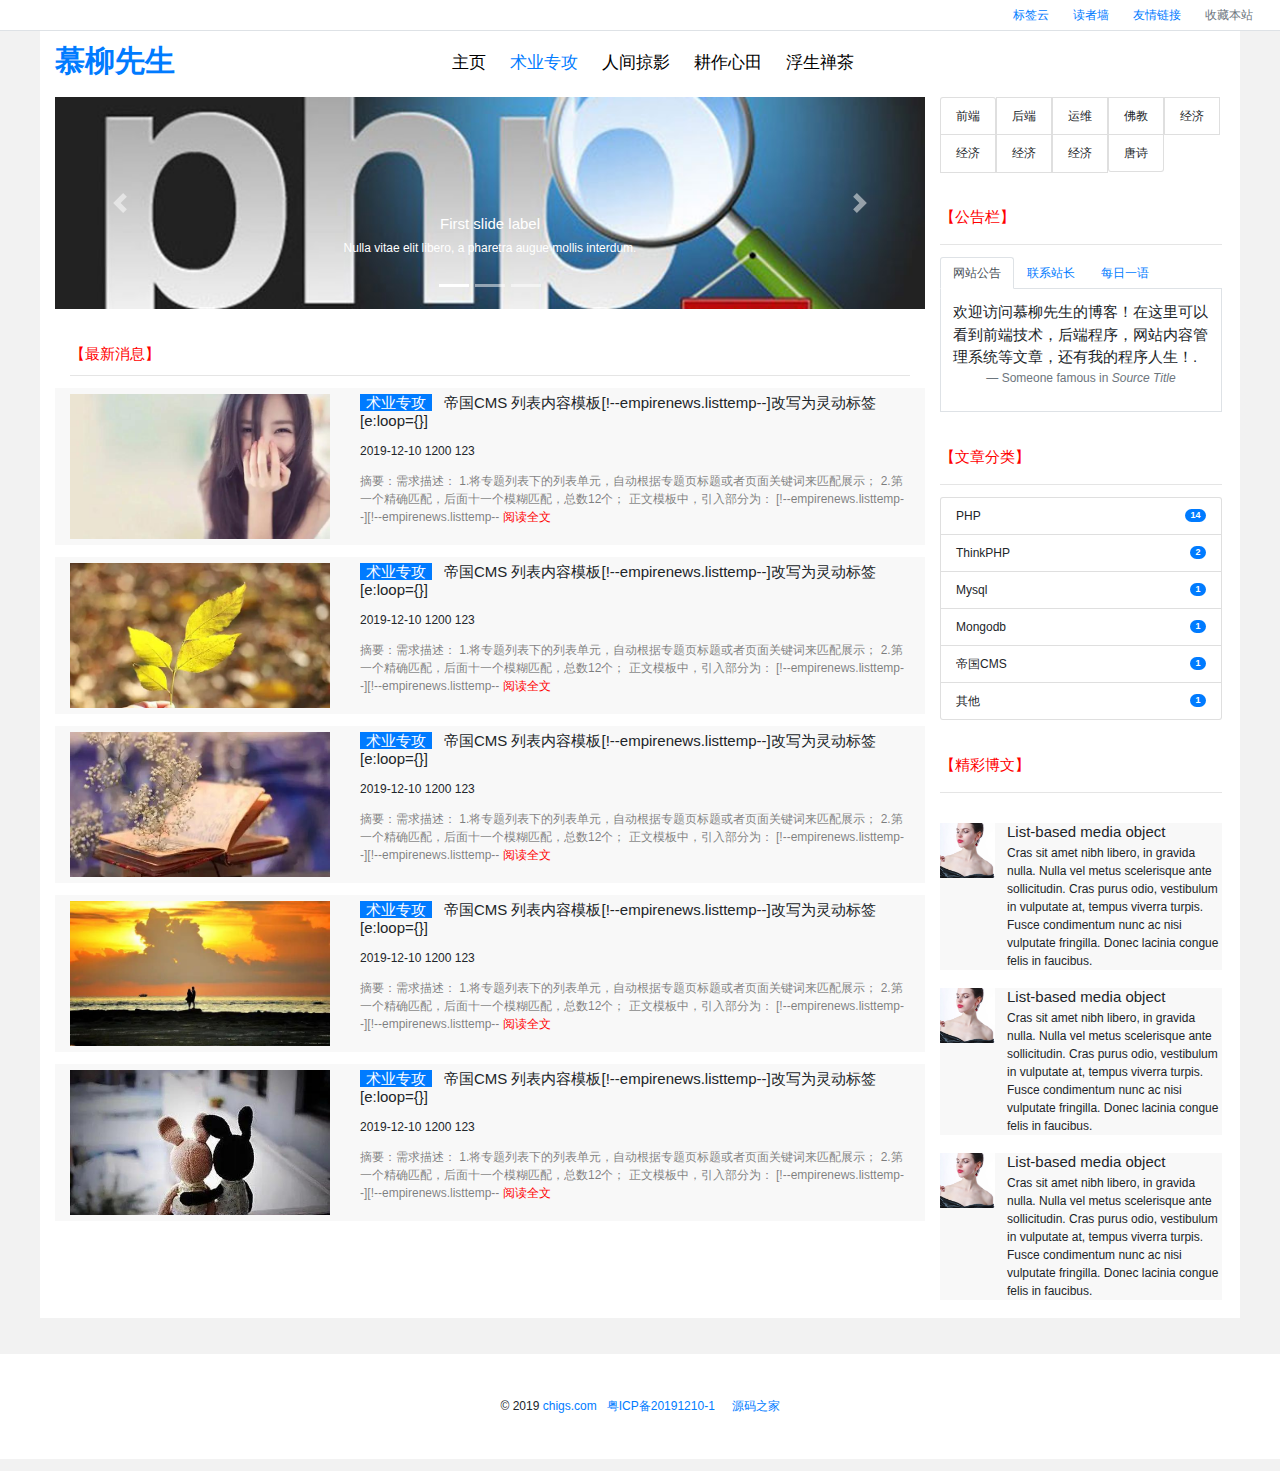
<file: list_article.html>
<!DOCTYPE html>
<html lang="en">
<head>
    <meta charset="UTF-8">
    <title>博客-技术*列表</title>
    <link rel="stylesheet" href="css/bootstrap.css">
    <!--<link rel="stylesheet" href="css/bootstrap-reboot.css">-->
    <link rel="stylesheet" href="css/common.css">
    <link rel="stylesheet" href="css/colors.css">
    <script type="text/javascript" src="js/jquery-slim.min.js"></script>
    <!--<script src="https://code.jquery.com/jquery-3.4.1.slim.min.js" integrity="sha384-J6qa4849blE2+poT4WnyKhv5vZF5SrPo0iEjwBvKU7imGFAV0wwj1yYfoRSJoZ+n" crossorigin="anonymous"></script>-->
    <script type="text/javascript" src="js/bootstrap.js"></script>
    <script type="text/javascript" src="js/tab.js"></script>
</head>
<body>
<div class="wrap">
    <ul class="nav col-md-12 justify-content-end border-bottom b-white">
        <li class="nav-item">
            <a class="nav-link active" href="#">标签云</a>
        </li>
        <li class="nav-item">
            <a class="nav-link" href="#">读者墙</a>
        </li>
        <li class="nav-item">
            <a class="nav-link" href="#">友情链接</a>
        </li>
        <li class="nav-item">
            <a class="nav-link disabled" href="#" tabindex="-1" aria-disabled="true">收藏本站</a>
        </li>
    </ul>
    <header class="row max-w">
        <h1 class="blog-logo col-md-4">
            <a href="index.html" title="慕柳先生">慕柳先生</a>
        </h1>

        <ul class="nav blog-menu col-md-8">
            <li class="nav-item">
                <a class="nav-link" href="index.html">主页</a>
            </li>
            <li class="nav-item">
                <a class="nav-link nav-link-active" href="list_article.html">术业专攻</a>
            </li>
            <li class="nav-item">
                <a class="nav-link" href="list_photo.html">人间掠影</a>
            </li>
            <li class="nav-item">
                <a class="nav-link" href="detail.html">耕作心田</a>
            </li>
            <li class="nav-item">
                <a class="nav-link" href="list_idea.html">浮生禅茶</a>
            </li>
        </ul>
    </header>
    <div class="main max-w row">
        <!--<aside class="col-md-3">-->
            <!--<ul class="blog-facelist">-->
                <!--<li><img src="images/face/1.gif" alt=""></li>-->
                <!--<li><img src="images/face/2.gif" alt=""></li>-->
                <!--<li><img src="images/face/3.gif" alt=""></li>-->
                <!--<li><img src="images/face/4.gif" alt=""></li>-->
                <!--<li><img src="images/face/5.gif" alt=""></li>-->
                <!--<li><img src="images/face/6.gif" alt=""></li>-->
                <!--<li><img src="images/face/7.gif" alt=""></li>-->
                <!--<li><img src="images/face/8.gif" alt=""></li>-->
            <!--</ul>-->
        <!--</aside>-->
        <!--中央-->
        <section class="col-md-9">
            <div id="carouselExampleCaptions" class="carousel slide" data-ride="carousel">
                <ol class="carousel-indicators">
                    <li data-target="#carouselExampleCaptions" data-slide-to="0" class="active"></li>
                    <li data-target="#carouselExampleCaptions" data-slide-to="1"></li>
                    <li data-target="#carouselExampleCaptions" data-slide-to="2"></li>
                </ol>
                <div class="carousel-inner">
                    <div class="carousel-item active">
                        <img src="images/banner/banner_03.jpg" class="d-block w-100" alt="...">
                        <div class="carousel-caption d-none d-md-block">
                            <h5>First slide label</h5>
                            <p>Nulla vitae elit libero, a pharetra augue mollis interdum.</p>
                        </div>
                    </div>
                </div>
                <a class="carousel-control-prev" href="#carouselExampleCaptions" role="button" data-slide="prev">
                    <span class="carousel-control-prev-icon" aria-hidden="true"></span>
                    <span class="sr-only">Previous</span>
                </a>
                <a class="carousel-control-next" href="#carouselExampleCaptions" role="button" data-slide="next">
                    <span class="carousel-control-next-icon" aria-hidden="true"></span>
                    <span class="sr-only">Next</span>
                </a>
            </div>

            <!--今日推荐-->
            <div class="col-md-12 blog-hotnews mt-5" hidden="hidden">
                <h5 class="blog-hotnews-title c-red">【今日推荐】</h5>
                <hr class="blog-block-border"/>
                <p class="lead blog-hotnews-brief">
                    一次我下载几部电影，发现如果同时下载多部要等上几个小时，然后我把最想看的做个先后排序，去设置同时只能下载一部，结果是不到一杯茶功夫我就能看到最想看的电影。 这就像我们一段时间内想干成很多事情，是同时干还是有选择有顺序的干，结果很不一样。同时...
                </p>
            </div>
            <!--最新文章列表-->
            <div class="col-md-12 blog-latestnews mt-5">
                <h5 class="blog-hotnews-title c-red">【最新消息】</h5>
                <hr class="blog-block-border"/>
                <ul class="">
                    <li class="row mt-3 mb-3 b-rgba-grey5 py-2">
                        <div class="col-md-4 blog-latestnews-face">
                            <img class="" src="images/arclist/1d5d39f86b79a5065a936a2291a9448f.jpg" alt="">
                        </div>
                        <div class="col-md-8">
                            <h5 class="blog-latestnews-title"><span class="blog-sort btn-primary c-white mr-3 px-2">术业专攻</span>帝国CMS 列表内容模板[!--empirenews.listtemp--]改写为灵动标签[e:loop={}]</h5>
                            <p class="blog-latestnews-data mt-3">
                                <span class="blog-latestnews-time">2019-12-10</span>
                                <span class="blog-latestnews-visit">1200</span>
                                <span class="blog-latestnews-comment">123</span>
                            </p>
                            <p class="blog-latestnews-brief c-rgba-black5 mt-3">
                                <span>摘要：需求描述： 1.将专题列表下的列表单元，自动根据专题页标题或者页面关键词来匹配展示； 2.第一个精确匹配，后面十一个模糊匹配，总数12个； 正文模板中，引入部分为： [!--empirenews.listtemp--]<!--list.var2-->[!--empirenews.listtemp-- <span class="c-red">阅读全文</span></span>
                            </p>
                        </div>
                    </li>

                    <li class="row mt-3 mb-3 b-rgba-grey5 py-2">
                        <div class="col-md-4 blog-latestnews-face">
                            <img class="" src="images/arclist/1e6a75b57cac56a724bfac723c8fe0e1.jpg" alt="">
                        </div>
                        <div class="col-md-8">
                            <h5 class="blog-latestnews-title"><span class="blog-sort btn-primary c-white mr-3 px-2">术业专攻</span>帝国CMS 列表内容模板[!--empirenews.listtemp--]改写为灵动标签[e:loop={}]</h5>
                            <p class="blog-latestnews-data mt-3">
                                <span class="blog-latestnews-time">2019-12-10</span>
                                <span class="blog-latestnews-visit">1200</span>
                                <span class="blog-latestnews-comment">123</span>
                            </p>
                            <p class="blog-latestnews-brief c-rgba-black5 mt-3">
                                <span>摘要：需求描述： 1.将专题列表下的列表单元，自动根据专题页标题或者页面关键词来匹配展示； 2.第一个精确匹配，后面十一个模糊匹配，总数12个； 正文模板中，引入部分为： [!--empirenews.listtemp--]<!--list.var2-->[!--empirenews.listtemp-- <span class="c-red">阅读全文</span></span>
                            </p>
                        </div>
                    </li>

                    <li class="row mt-3 mb-3 b-rgba-grey5 py-2">
                        <div class="col-md-4 blog-latestnews-face">
                            <img class="" src="images/arclist/db6fea9c2b552a74bc703078cc8f5463.jpg" alt="">
                        </div>
                        <div class="col-md-8">
                            <h5 class="blog-latestnews-title"><span class="blog-sort btn-primary c-white mr-3 px-2">术业专攻</span>帝国CMS 列表内容模板[!--empirenews.listtemp--]改写为灵动标签[e:loop={}]</h5>
                            <p class="blog-latestnews-data mt-3">
                                <span class="blog-latestnews-time">2019-12-10</span>
                                <span class="blog-latestnews-visit">1200</span>
                                <span class="blog-latestnews-comment">123</span>
                            </p>
                            <p class="blog-latestnews-brief c-rgba-black5 mt-3">
                                <span>摘要：需求描述： 1.将专题列表下的列表单元，自动根据专题页标题或者页面关键词来匹配展示； 2.第一个精确匹配，后面十一个模糊匹配，总数12个； 正文模板中，引入部分为： [!--empirenews.listtemp--]<!--list.var2-->[!--empirenews.listtemp-- <span class="c-red">阅读全文</span></span>
                            </p>
                        </div>
                    </li>

                    <li class="row mt-3 mb-3 b-rgba-grey5 py-2">
                        <div class="col-md-4 blog-latestnews-face">
                            <img class="" src="images/arclist/f69f3c3cd2719641eb373425bf9e741f.jpg" alt="">
                        </div>
                        <div class="col-md-8">
                            <h5 class="blog-latestnews-title"><span class="blog-sort btn-primary c-white mr-3 px-2">术业专攻</span>帝国CMS 列表内容模板[!--empirenews.listtemp--]改写为灵动标签[e:loop={}]</h5>
                            <p class="blog-latestnews-data mt-3">
                                <span class="blog-latestnews-time">2019-12-10</span>
                                <span class="blog-latestnews-visit">1200</span>
                                <span class="blog-latestnews-comment">123</span>
                            </p>
                            <p class="blog-latestnews-brief c-rgba-black5 mt-3">
                                <span>摘要：需求描述： 1.将专题列表下的列表单元，自动根据专题页标题或者页面关键词来匹配展示； 2.第一个精确匹配，后面十一个模糊匹配，总数12个； 正文模板中，引入部分为： [!--empirenews.listtemp--]<!--list.var2-->[!--empirenews.listtemp-- <span class="c-red">阅读全文</span></span>
                            </p>
                        </div>
                    </li>


                    <li class="row mt-3 mb-3 b-rgba-grey5 py-2">
                        <div class="col-md-4 blog-latestnews-face">
                            <img src="images/arclist/a083ac5565291ffd2f9a6710f7fb2b8c.jpg" alt="">
                        </div>
                        <div class="col-md-8">
                            <h5 class="blog-latestnews-title"><span class="blog-sort btn-primary c-white mr-3 px-2">术业专攻</span>帝国CMS 列表内容模板[!--empirenews.listtemp--]改写为灵动标签[e:loop={}]</h5>
                            <p class="blog-latestnews-data mt-3">
                                <span class="blog-latestnews-time">2019-12-10</span>
                                <span class="blog-latestnews-visit">1200</span>
                                <span class="blog-latestnews-comment">123</span>
                            </p>
                            <p class="blog-latestnews-brief c-rgba-black5 mt-3">
                                <span>摘要：需求描述： 1.将专题列表下的列表单元，自动根据专题页标题或者页面关键词来匹配展示； 2.第一个精确匹配，后面十一个模糊匹配，总数12个； 正文模板中，引入部分为： [!--empirenews.listtemp--]<!--list.var2-->[!--empirenews.listtemp-- <span class="c-red">阅读全文</span></span>
                            </p>
                        </div>
                    </li>



                </ul>
            </div>
        </section>

        <!--右侧栏-->
        <aside class="col-md-3">
            <div class="row">
                <ul class="d-flex align-content-start flex-wrap">
                    <li class="list-group-item">前端</li>
                    <li class="list-group-item">后端</li>
                    <li class="list-group-item">运维</li>
                    <li class="list-group-item">佛教</li>
                    <li class="list-group-item">经济</li>
                    <li class="list-group-item">经济</li>
                    <li class="list-group-item">经济</li>
                    <li class="list-group-item">经济</li>
                    <li class="list-group-item">唐诗</li>
                </ul>
            </div>

            <!--公告模块-->
            <div class="row mt-5 mr-1">
            <h5 class="blog-block-title c-red">【公告栏】</h5>
                <hr class="blog-block-border"/>
                <nav>
                    <div class="nav nav-tabs" id="nav-tab" role="tablist">
                        <a class="nav-item nav-link active" id="nav-home-tab" data-toggle="tab" href="#nav-home" role="tab" aria-controls="nav-home" aria-selected="true">网站公告</a>
                        <a class="nav-item nav-link" id="nav-profile-tab" data-toggle="tab" href="#nav-profile" role="tab" aria-controls="nav-profile" aria-selected="false">联系站长</a>
                        <a class="nav-item nav-link" id="nav-contact-tab" data-toggle="tab" href="#nav-contact" role="tab" aria-controls="nav-contact" aria-selected="false">每日一语</a>
                    </div>
                </nav>
                <div class="tab-content border border-top-0" id="nav-tabContent">
                    <div class="tab-pane fade show active" id="nav-home" role="tabpanel" aria-labelledby="nav-home-tab">
                        <blockquote class="blockquote text-left p-3">
                            <p class="mb-0"> 欢迎访问慕柳先生的博客！在这里可以看到前端技术，后端程序，网站内容管理系统等文章，还有我的程序人生！.</p>
                            <footer class="blockquote-footer">Someone famous in <cite title="Source Title">Source Title</cite></footer>
                        </blockquote>
                    </div>
                    <div class="tab-pane fade" id="nav-profile" role="tabpanel" aria-labelledby="nav-profile-tab">
                        <blockquote class="blockquote text-left p-3">
                            <p class="mb-0">email:chig@foxmail.com</p>
                            <p class="mb-0">QQ:1365716509</p>
                            <footer class="blockquote-footer">Someone famous in <cite title="Source Title">Source Title</cite></footer>
                        </blockquote>
                    </div>
                    <div class="tab-pane fade" id="nav-contact" role="tabpanel" aria-labelledby="nav-contact-tab">

                        <blockquote class="blockquote text-left p-3">
                            <p class="mb-0">Do not let what you cannot do interfere with what you can do.</p>
                            <p class="mb-0">别让你不能做的事妨碍到你能做的事。</p>
                            <footer class="blockquote-footer">Someone famous in <cite title="Source Title">（John Wooden）</cite></footer>
                        </blockquote>
                    </div>
                </div>
            </div>

            <!--文章分类模块-->
            <div class="row mt-5 mr-1">
                <h5 class="blog-block-title c-red">【文章分类】</h5>
                <hr class="blog-block-border"/>
                <ul class="list-group col-md-12 pr-0">
                    <li class="list-group-item d-flex justify-content-between align-items-center">
                        PHP
                        <span class="badge badge-primary badge-pill">14</span>
                    </li>
                    <li class="list-group-item d-flex justify-content-between align-items-center">
                        ThinkPHP
                        <span class="badge badge-primary badge-pill">2</span>
                    </li>
                    <li class="list-group-item d-flex justify-content-between align-items-center">
                        Mysql
                        <span class="badge badge-primary badge-pill">1</span>
                    </li>
                    <li class="list-group-item d-flex justify-content-between align-items-center">
                        Mongodb
                        <span class="badge badge-primary badge-pill">1</span>
                    </li>
                    <li class="list-group-item d-flex justify-content-between align-items-center">
                        帝国CMS
                        <span class="badge badge-primary badge-pill">1</span>
                    </li>
                    <li class="list-group-item d-flex justify-content-between align-items-center">
                        其他
                        <span class="badge badge-primary badge-pill">1</span>
                    </li>
                </ul>
            </div>


            <!--精彩博文模块-->
            <div class="row mt-5 mr-1">
                <h5 class="blog-block-title c-red">【精彩博文】</h5>
                <hr class="blog-block-border"/>
                <ul class="list-unstyled">
                    <li class="media my-4 b-rgba-grey5">
                        <a href="###"  class="mr-3 media-face" ><img src="images/square/18b415f2-01c1-4b76-989e-0dd8f1f037cd.jpg" alt="..."></a>
                        <div class="media-body">
                            <h5 class="mt-0 mb-1">List-based media object</h5>
                            Cras sit amet nibh libero, in gravida nulla. Nulla vel metus scelerisque ante sollicitudin. Cras purus odio, vestibulum in vulputate at, tempus viverra turpis. Fusce condimentum nunc ac nisi vulputate fringilla. Donec lacinia congue felis in faucibus.
                        </div>
                    </li>
                    <li class="media my-4 b-rgba-grey5">
                        <a href="###"  class="mr-3 media-face" ><img src="images/square/18b415f2-01c1-4b76-989e-0dd8f1f037cd.jpg" alt="..."></a>
                        <div class="media-body">
                            <h5 class="mt-0 mb-1">List-based media object</h5>
                            Cras sit amet nibh libero, in gravida nulla. Nulla vel metus scelerisque ante sollicitudin. Cras purus odio, vestibulum in vulputate at, tempus viverra turpis. Fusce condimentum nunc ac nisi vulputate fringilla. Donec lacinia congue felis in faucibus.
                        </div>
                    </li>
                    <li class="media my-4 b-rgba-grey5">
                        <a href="###"  class="mr-3 media-face" ><img src="images/square/18b415f2-01c1-4b76-989e-0dd8f1f037cd.jpg" alt="..."></a>
                        <div class="media-body">
                            <h5 class="mt-0 mb-1">List-based media object</h5>
                            Cras sit amet nibh libero, in gravida nulla. Nulla vel metus scelerisque ante sollicitudin. Cras purus odio, vestibulum in vulputate at, tempus viverra turpis. Fusce condimentum nunc ac nisi vulputate fringilla. Donec lacinia congue felis in faucibus.
                        </div>
                    </li>
                </ul>
            </div>
        </aside>
    </div>
    <footer class="mt-5 b-white">
        <div class="container">
            <p>© 2019 <a href="" draggable="false">chigs.com</a> &nbsp; <a href="#" target="_blank" rel="nofollow" draggable="false">粤ICP备20191210-1</a> &nbsp; &nbsp; <a href="http://www.mycodes.net/" target="_blank" draggable="false">源码之家</a></p>
        </div>
    </footer>
</div>
</body>
<script type="text/javascript">
    // $('#myTab a').on('click', function (e) {
    //     e.preventDefault()
    //     $(this).tab('show')
    // })
</script>
</html>
</file>
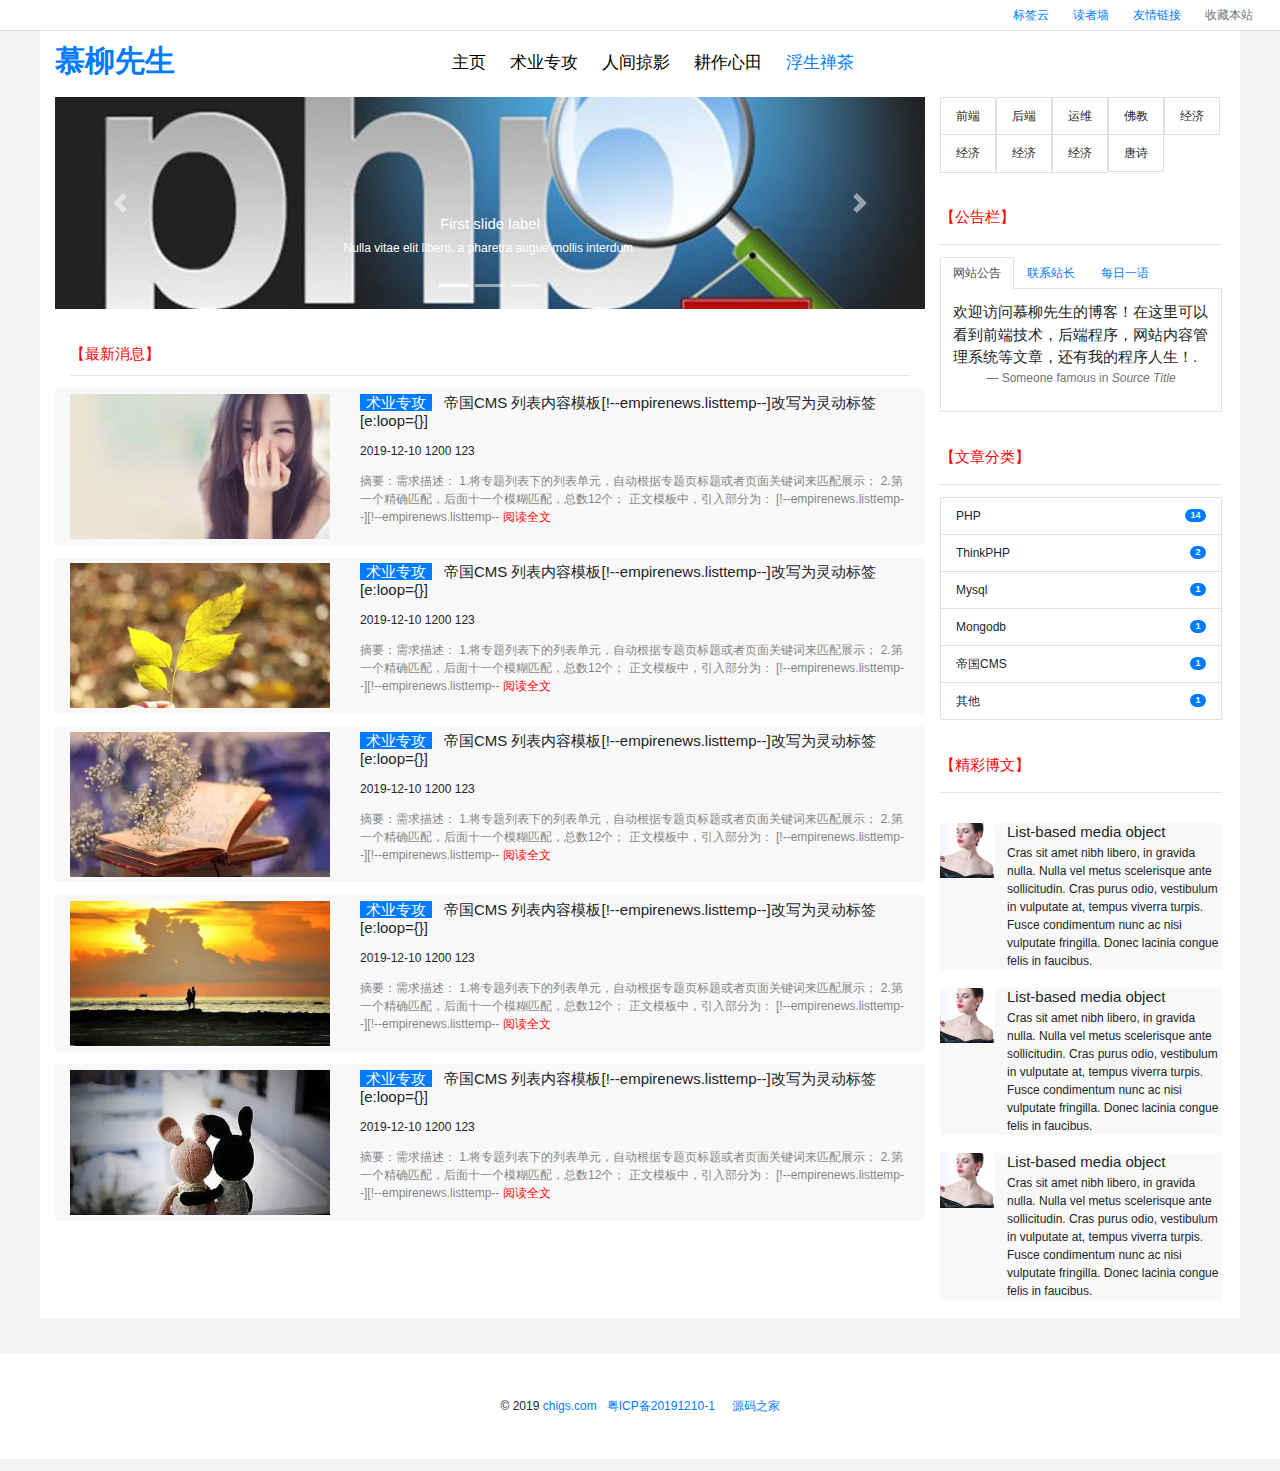
<file: list_idea.html>
<!DOCTYPE html>
<html lang="en">
<head>
    <meta charset="UTF-8">
    <title>博客-技术*列表</title>
    <link rel="stylesheet" href="css/bootstrap.css">
    <!--<link rel="stylesheet" href="css/bootstrap-reboot.css">-->
    <link rel="stylesheet" href="css/common.css">
    <link rel="stylesheet" href="css/colors.css">
    <script type="text/javascript" src="js/jquery-slim.min.js"></script>
    <!--<script src="https://code.jquery.com/jquery-3.4.1.slim.min.js" integrity="sha384-J6qa4849blE2+poT4WnyKhv5vZF5SrPo0iEjwBvKU7imGFAV0wwj1yYfoRSJoZ+n" crossorigin="anonymous"></script>-->
    <script type="text/javascript" src="js/bootstrap.js"></script>
    <script type="text/javascript" src="js/tab.js"></script>
</head>
<body>
<div class="wrap">
    <ul class="nav col-md-12 justify-content-end border-bottom b-white">
        <li class="nav-item">
            <a class="nav-link active" href="#">标签云</a>
        </li>
        <li class="nav-item">
            <a class="nav-link" href="#">读者墙</a>
        </li>
        <li class="nav-item">
            <a class="nav-link" href="#">友情链接</a>
        </li>
        <li class="nav-item">
            <a class="nav-link disabled" href="#" tabindex="-1" aria-disabled="true">收藏本站</a>
        </li>
    </ul>
    <header class="row max-w">

        <h1 class="blog-logo col-md-4">
            <a href="index.html" title="慕柳先生">慕柳先生</a>
        </h1>

        <ul class="nav blog-menu col-md-8">
            <li class="nav-item">
                <a class="nav-link" href="index.html">主页</a>
            </li>
            <li class="nav-item">
                <a class="nav-link" href="list_article.html">术业专攻</a>
            </li>
            <li class="nav-item">
                <a class="nav-link" href="list_photo.html">人间掠影</a>
            </li>
            <li class="nav-item">
                <a class="nav-link" href="detail.html">耕作心田</a>
            </li>
            <li class="nav-item">
                <a class="nav-link nav-link-active" href="list_idea.html">浮生禅茶</a>
            </li>
        </ul>
    </header>
    <div class="main max-w row">
        <!--<aside class="col-md-3">-->
            <!--<ul class="blog-facelist">-->
                <!--<li><img src="images/face/1.gif" alt=""></li>-->
                <!--<li><img src="images/face/2.gif" alt=""></li>-->
                <!--<li><img src="images/face/3.gif" alt=""></li>-->
                <!--<li><img src="images/face/4.gif" alt=""></li>-->
                <!--<li><img src="images/face/5.gif" alt=""></li>-->
                <!--<li><img src="images/face/6.gif" alt=""></li>-->
                <!--<li><img src="images/face/7.gif" alt=""></li>-->
                <!--<li><img src="images/face/8.gif" alt=""></li>-->
            <!--</ul>-->
        <!--</aside>-->
        <!--中央-->
        <section class="col-md-9">
            <div id="carouselExampleCaptions" class="carousel slide" data-ride="carousel">
                <ol class="carousel-indicators">
                    <li data-target="#carouselExampleCaptions" data-slide-to="0" class="active"></li>
                    <li data-target="#carouselExampleCaptions" data-slide-to="1"></li>
                    <li data-target="#carouselExampleCaptions" data-slide-to="2"></li>
                </ol>
                <div class="carousel-inner">
                    <div class="carousel-item active">
                        <img src="images/banner/banner_03.jpg" class="d-block w-100" alt="...">
                        <div class="carousel-caption d-none d-md-block">
                            <h5>First slide label</h5>
                            <p>Nulla vitae elit libero, a pharetra augue mollis interdum.</p>
                        </div>
                    </div>
                </div>
                <a class="carousel-control-prev" href="#carouselExampleCaptions" role="button" data-slide="prev">
                    <span class="carousel-control-prev-icon" aria-hidden="true"></span>
                    <span class="sr-only">Previous</span>
                </a>
                <a class="carousel-control-next" href="#carouselExampleCaptions" role="button" data-slide="next">
                    <span class="carousel-control-next-icon" aria-hidden="true"></span>
                    <span class="sr-only">Next</span>
                </a>
            </div>

            <!--今日推荐-->
            <div class="col-md-12 blog-hotnews mt-5" hidden="hidden">
                <h5 class="blog-hotnews-title c-red">【今日推荐】</h5>
                <hr class="blog-block-border"/>
                <p class="lead blog-hotnews-brief">
                    一次我下载几部电影，发现如果同时下载多部要等上几个小时，然后我把最想看的做个先后排序，去设置同时只能下载一部，结果是不到一杯茶功夫我就能看到最想看的电影。 这就像我们一段时间内想干成很多事情，是同时干还是有选择有顺序的干，结果很不一样。同时...
                </p>
            </div>
            <!--最新文章列表-->
            <div class="col-md-12 blog-latestnews mt-5">
                <h5 class="blog-hotnews-title c-red">【最新消息】</h5>
                <hr class="blog-block-border"/>
                <ul class="">
                    <li class="row mt-3 mb-3 b-rgba-grey5 py-2">
                        <div class="col-md-4 blog-latestnews-face">
                            <img class="" src="images/arclist/1d5d39f86b79a5065a936a2291a9448f.jpg" alt="">
                        </div>
                        <div class="col-md-8">
                            <h5 class="blog-latestnews-title"><span class="blog-sort btn-primary c-white mr-3 px-2">术业专攻</span>帝国CMS 列表内容模板[!--empirenews.listtemp--]改写为灵动标签[e:loop={}]</h5>
                            <p class="blog-latestnews-data mt-3">
                                <span class="blog-latestnews-time">2019-12-10</span>
                                <span class="blog-latestnews-visit">1200</span>
                                <span class="blog-latestnews-comment">123</span>
                            </p>
                            <p class="blog-latestnews-brief c-rgba-black5 mt-3">
                                <span>摘要：需求描述： 1.将专题列表下的列表单元，自动根据专题页标题或者页面关键词来匹配展示； 2.第一个精确匹配，后面十一个模糊匹配，总数12个； 正文模板中，引入部分为： [!--empirenews.listtemp--]<!--list.var2-->[!--empirenews.listtemp-- <span class="c-red">阅读全文</span></span>
                            </p>
                        </div>
                    </li>

                    <li class="row mt-3 mb-3 b-rgba-grey5 py-2">
                        <div class="col-md-4 blog-latestnews-face">
                            <img class="" src="images/arclist/1e6a75b57cac56a724bfac723c8fe0e1.jpg" alt="">
                        </div>
                        <div class="col-md-8">
                            <h5 class="blog-latestnews-title"><span class="blog-sort btn-primary c-white mr-3 px-2">术业专攻</span>帝国CMS 列表内容模板[!--empirenews.listtemp--]改写为灵动标签[e:loop={}]</h5>
                            <p class="blog-latestnews-data mt-3">
                                <span class="blog-latestnews-time">2019-12-10</span>
                                <span class="blog-latestnews-visit">1200</span>
                                <span class="blog-latestnews-comment">123</span>
                            </p>
                            <p class="blog-latestnews-brief c-rgba-black5 mt-3">
                                <span>摘要：需求描述： 1.将专题列表下的列表单元，自动根据专题页标题或者页面关键词来匹配展示； 2.第一个精确匹配，后面十一个模糊匹配，总数12个； 正文模板中，引入部分为： [!--empirenews.listtemp--]<!--list.var2-->[!--empirenews.listtemp-- <span class="c-red">阅读全文</span></span>
                            </p>
                        </div>
                    </li>

                    <li class="row mt-3 mb-3 b-rgba-grey5 py-2">
                        <div class="col-md-4 blog-latestnews-face">
                            <img class="" src="images/arclist/db6fea9c2b552a74bc703078cc8f5463.jpg" alt="">
                        </div>
                        <div class="col-md-8">
                            <h5 class="blog-latestnews-title"><span class="blog-sort btn-primary c-white mr-3 px-2">术业专攻</span>帝国CMS 列表内容模板[!--empirenews.listtemp--]改写为灵动标签[e:loop={}]</h5>
                            <p class="blog-latestnews-data mt-3">
                                <span class="blog-latestnews-time">2019-12-10</span>
                                <span class="blog-latestnews-visit">1200</span>
                                <span class="blog-latestnews-comment">123</span>
                            </p>
                            <p class="blog-latestnews-brief c-rgba-black5 mt-3">
                                <span>摘要：需求描述： 1.将专题列表下的列表单元，自动根据专题页标题或者页面关键词来匹配展示； 2.第一个精确匹配，后面十一个模糊匹配，总数12个； 正文模板中，引入部分为： [!--empirenews.listtemp--]<!--list.var2-->[!--empirenews.listtemp-- <span class="c-red">阅读全文</span></span>
                            </p>
                        </div>
                    </li>

                    <li class="row mt-3 mb-3 b-rgba-grey5 py-2">
                        <div class="col-md-4 blog-latestnews-face">
                            <img class="" src="images/arclist/f69f3c3cd2719641eb373425bf9e741f.jpg" alt="">
                        </div>
                        <div class="col-md-8">
                            <h5 class="blog-latestnews-title"><span class="blog-sort btn-primary c-white mr-3 px-2">术业专攻</span>帝国CMS 列表内容模板[!--empirenews.listtemp--]改写为灵动标签[e:loop={}]</h5>
                            <p class="blog-latestnews-data mt-3">
                                <span class="blog-latestnews-time">2019-12-10</span>
                                <span class="blog-latestnews-visit">1200</span>
                                <span class="blog-latestnews-comment">123</span>
                            </p>
                            <p class="blog-latestnews-brief c-rgba-black5 mt-3">
                                <span>摘要：需求描述： 1.将专题列表下的列表单元，自动根据专题页标题或者页面关键词来匹配展示； 2.第一个精确匹配，后面十一个模糊匹配，总数12个； 正文模板中，引入部分为： [!--empirenews.listtemp--]<!--list.var2-->[!--empirenews.listtemp-- <span class="c-red">阅读全文</span></span>
                            </p>
                        </div>
                    </li>


                    <li class="row mt-3 mb-3 b-rgba-grey5 py-2">
                        <div class="col-md-4 blog-latestnews-face">
                            <img src="images/arclist/a083ac5565291ffd2f9a6710f7fb2b8c.jpg" alt="">
                        </div>
                        <div class="col-md-8">
                            <h5 class="blog-latestnews-title"><span class="blog-sort btn-primary c-white mr-3 px-2">术业专攻</span>帝国CMS 列表内容模板[!--empirenews.listtemp--]改写为灵动标签[e:loop={}]</h5>
                            <p class="blog-latestnews-data mt-3">
                                <span class="blog-latestnews-time">2019-12-10</span>
                                <span class="blog-latestnews-visit">1200</span>
                                <span class="blog-latestnews-comment">123</span>
                            </p>
                            <p class="blog-latestnews-brief c-rgba-black5 mt-3">
                                <span>摘要：需求描述： 1.将专题列表下的列表单元，自动根据专题页标题或者页面关键词来匹配展示； 2.第一个精确匹配，后面十一个模糊匹配，总数12个； 正文模板中，引入部分为： [!--empirenews.listtemp--]<!--list.var2-->[!--empirenews.listtemp-- <span class="c-red">阅读全文</span></span>
                            </p>
                        </div>
                    </li>



                </ul>
            </div>
        </section>

        <!--右侧栏-->
        <aside class="col-md-3">
            <div class="row">
                <ul class="d-flex align-content-start flex-wrap">
                    <li class="list-group-item">前端</li>
                    <li class="list-group-item">后端</li>
                    <li class="list-group-item">运维</li>
                    <li class="list-group-item">佛教</li>
                    <li class="list-group-item">经济</li>
                    <li class="list-group-item">经济</li>
                    <li class="list-group-item">经济</li>
                    <li class="list-group-item">经济</li>
                    <li class="list-group-item">唐诗</li>
                </ul>
            </div>

            <!--公告模块-->
            <div class="row mt-5 mr-1">
            <h5 class="blog-block-title c-red">【公告栏】</h5>
                <hr class="blog-block-border"/>
                <nav>
                    <div class="nav nav-tabs" id="nav-tab" role="tablist">
                        <a class="nav-item nav-link active" id="nav-home-tab" data-toggle="tab" href="#nav-home" role="tab" aria-controls="nav-home" aria-selected="true">网站公告</a>
                        <a class="nav-item nav-link" id="nav-profile-tab" data-toggle="tab" href="#nav-profile" role="tab" aria-controls="nav-profile" aria-selected="false">联系站长</a>
                        <a class="nav-item nav-link" id="nav-contact-tab" data-toggle="tab" href="#nav-contact" role="tab" aria-controls="nav-contact" aria-selected="false">每日一语</a>
                    </div>
                </nav>
                <div class="tab-content border border-top-0" id="nav-tabContent">
                    <div class="tab-pane fade show active" id="nav-home" role="tabpanel" aria-labelledby="nav-home-tab">
                        <blockquote class="blockquote text-left p-3">
                            <p class="mb-0"> 欢迎访问慕柳先生的博客！在这里可以看到前端技术，后端程序，网站内容管理系统等文章，还有我的程序人生！.</p>
                            <footer class="blockquote-footer">Someone famous in <cite title="Source Title">Source Title</cite></footer>
                        </blockquote>
                    </div>
                    <div class="tab-pane fade" id="nav-profile" role="tabpanel" aria-labelledby="nav-profile-tab">
                        <blockquote class="blockquote text-left p-3">
                            <p class="mb-0">email:chig@foxmail.com</p>
                            <p class="mb-0">QQ:1365716509</p>
                            <footer class="blockquote-footer">Someone famous in <cite title="Source Title">Source Title</cite></footer>
                        </blockquote>
                    </div>
                    <div class="tab-pane fade" id="nav-contact" role="tabpanel" aria-labelledby="nav-contact-tab">

                        <blockquote class="blockquote text-left p-3">
                            <p class="mb-0">Do not let what you cannot do interfere with what you can do.</p>
                            <p class="mb-0">别让你不能做的事妨碍到你能做的事。</p>
                            <footer class="blockquote-footer">Someone famous in <cite title="Source Title">（John Wooden）</cite></footer>
                        </blockquote>
                    </div>
                </div>
            </div>

            <!--文章分类模块-->
            <div class="row mt-5 mr-1">
                <h5 class="blog-block-title c-red">【文章分类】</h5>
                <hr class="blog-block-border"/>
                <ul class="list-group col-md-12 pr-0">
                    <li class="list-group-item d-flex justify-content-between align-items-center">
                        PHP
                        <span class="badge badge-primary badge-pill">14</span>
                    </li>
                    <li class="list-group-item d-flex justify-content-between align-items-center">
                        ThinkPHP
                        <span class="badge badge-primary badge-pill">2</span>
                    </li>
                    <li class="list-group-item d-flex justify-content-between align-items-center">
                        Mysql
                        <span class="badge badge-primary badge-pill">1</span>
                    </li>
                    <li class="list-group-item d-flex justify-content-between align-items-center">
                        Mongodb
                        <span class="badge badge-primary badge-pill">1</span>
                    </li>
                    <li class="list-group-item d-flex justify-content-between align-items-center">
                        帝国CMS
                        <span class="badge badge-primary badge-pill">1</span>
                    </li>
                    <li class="list-group-item d-flex justify-content-between align-items-center">
                        其他
                        <span class="badge badge-primary badge-pill">1</span>
                    </li>
                </ul>
            </div>


            <!--精彩博文模块-->
            <div class="row mt-5 mr-1">
                <h5 class="blog-block-title c-red">【精彩博文】</h5>
                <hr class="blog-block-border"/>
                <ul class="list-unstyled">
                    <li class="media my-4 b-rgba-grey5">
                        <a href="###"  class="mr-3 media-face" ><img src="images/square/18b415f2-01c1-4b76-989e-0dd8f1f037cd.jpg" alt="..."></a>
                        <div class="media-body">
                            <h5 class="mt-0 mb-1">List-based media object</h5>
                            Cras sit amet nibh libero, in gravida nulla. Nulla vel metus scelerisque ante sollicitudin. Cras purus odio, vestibulum in vulputate at, tempus viverra turpis. Fusce condimentum nunc ac nisi vulputate fringilla. Donec lacinia congue felis in faucibus.
                        </div>
                    </li>
                    <li class="media my-4 b-rgba-grey5">
                        <a href="###"  class="mr-3 media-face" ><img src="images/square/18b415f2-01c1-4b76-989e-0dd8f1f037cd.jpg" alt="..."></a>
                        <div class="media-body">
                            <h5 class="mt-0 mb-1">List-based media object</h5>
                            Cras sit amet nibh libero, in gravida nulla. Nulla vel metus scelerisque ante sollicitudin. Cras purus odio, vestibulum in vulputate at, tempus viverra turpis. Fusce condimentum nunc ac nisi vulputate fringilla. Donec lacinia congue felis in faucibus.
                        </div>
                    </li>
                    <li class="media my-4 b-rgba-grey5">
                        <a href="###"  class="mr-3 media-face" ><img src="images/square/18b415f2-01c1-4b76-989e-0dd8f1f037cd.jpg" alt="..."></a>
                        <div class="media-body">
                            <h5 class="mt-0 mb-1">List-based media object</h5>
                            Cras sit amet nibh libero, in gravida nulla. Nulla vel metus scelerisque ante sollicitudin. Cras purus odio, vestibulum in vulputate at, tempus viverra turpis. Fusce condimentum nunc ac nisi vulputate fringilla. Donec lacinia congue felis in faucibus.
                        </div>
                    </li>
                </ul>
            </div>
        </aside>
    </div>
    <footer class="mt-5 b-white">
        <div class="container">
            <p>© 2019 <a href="" draggable="false">chigs.com</a> &nbsp; <a href="#" target="_blank" rel="nofollow" draggable="false">粤ICP备20191210-1</a> &nbsp; &nbsp; <a href="http://www.mycodes.net/" target="_blank" draggable="false">源码之家</a></p>
        </div>
    </footer>
</div>
</body>
<script type="text/javascript">
    // $('#myTab a').on('click', function (e) {
    //     e.preventDefault()
    //     $(this).tab('show')
    // })
</script>
</html>
</file>
<file: css/common.css>
/*
*@Description:
*@Author:Chig@qq.com
*@Date:2019/12/10 15:50
*/
html,
body,
ul{
    font-size: 12px;
    margin: 0;
    padding: 0;
}
body{
    background-color: #F2F2F2;
}
.wrap{

}
.max-w{
    max-width: 1200px;
    margin: 0 auto;
    background-color: #ffffff;
}


.blog-block-title,
.blog-hotnews-title{
    width: 100%;
}
.blog-block-border{
    width: 100%;
}

/*页顶*/
header .blog-logo{
    font-family: "Berlin Sans FB Demi";
    line-height:60px;
}

header .blog-logo a{
    font-family: cursive;
    font-weight: bold;
}
header .blog-menu{
    height: 65px;
    line-height: 50px;
}
.blog-menu .nav-link{
    color: #000000;
    font-size: 1.45rem;
}
.blog-menu .nav-link-active{
    color: #007bff;
}

/*今日推荐*/
.blog-hotnews{

}
.blog-hotnews-title{

}

/*最新消息*/
.blog-latestnews-face{
    width: 255px;
    height: 145px;
    overflow: hidden;
}
.blog-latestnews-face img{
    width: 100%;
}

/*侧栏公告Tab*/
nav, .tab-content{
    width: 100%;
}
.tab-content {
    overflow: hidden;
    min-height: 10rem;
}

/*侧栏消息列表*/
.media-body p{
    text-overflow: -o-ellipsis-lastline;
    overflow: hidden;
    text-overflow: ellipsis;
    display: -webkit-box;
    -webkit-line-clamp: 2;
    line-clamp: 2;
    -webkit-box-orient: vertical;
}
.media-face{
    width: 55px;
    height: 55px;
    display: inline-block;
    overflow: hidden;
}
.media-face img{
    width: 100%;
}



/*footer*/

footer{
    text-align: center;
}
footer p{
    height: 105px;
    line-height: 105px;
}
</file>
<file: css/colors.css>
/*
*@Description:
*@Author:Chig@qq.com
*@Date:2019/12/11 9:39
*/
.c-white{
    color: #FFFFFF;
}
.c-black{
    color: #000000;
}
.c-red{
    color: #FF0000;
}
.c-blue{
    color: #007BFF;
}
.c-grey{
    color: #F2F2F2;
}

.c-rgba-white{
    color: #FFFFFF;
}
.c-rgba-black5{
    color: rgba(0,0,0,.5);
}
.c-rgba-red{
    color: #FF0000;
}
.c-rgba-blue{
    color: #007BFF;
}
.c-rgba-grey{
    color: #F2F2F2;
}

/*background*/
.b-white{
    background-color: #FFFFFF;
}
.b-black{
    background-color: #000000;
}
.b-red{
    background-color: #FF0000;
}
.b-blue{
    background-color: #007BFF;
}
.b-grey{
    background-color: #F2F2F2;
}
.b-FAFBFF{
    background-color: #FAFBFF;
}
/*b-rgba*/
.b-rgba-white{
    background-color: #FFFFFF;
}
.b-rgba-black{
    background-color: #000000;
}
.b-rgba-red{
    background-color: #FF0000;
}
.b-rgba-blue{
    background-color: #007BFF;
}
.b-rgba-grey5{
    background-color: rgba(242,242,242,0.5)
}
</file>
